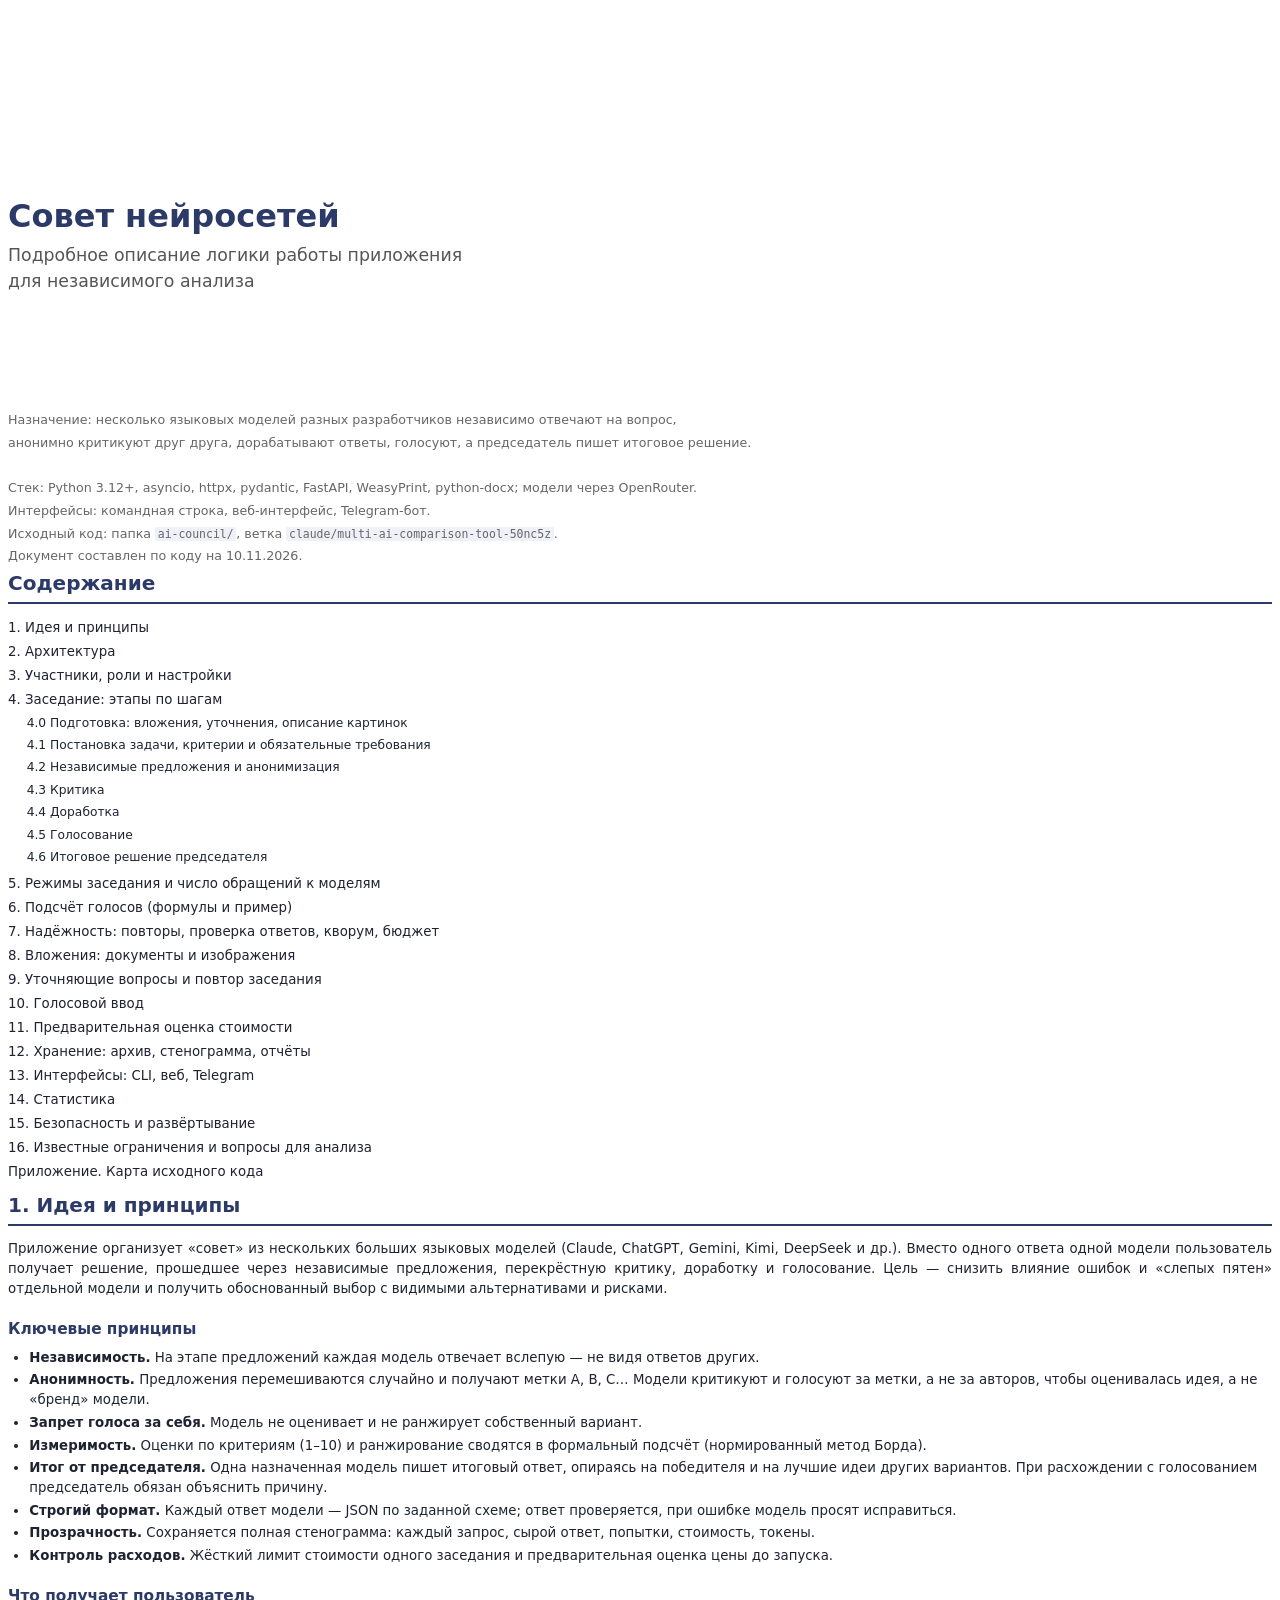
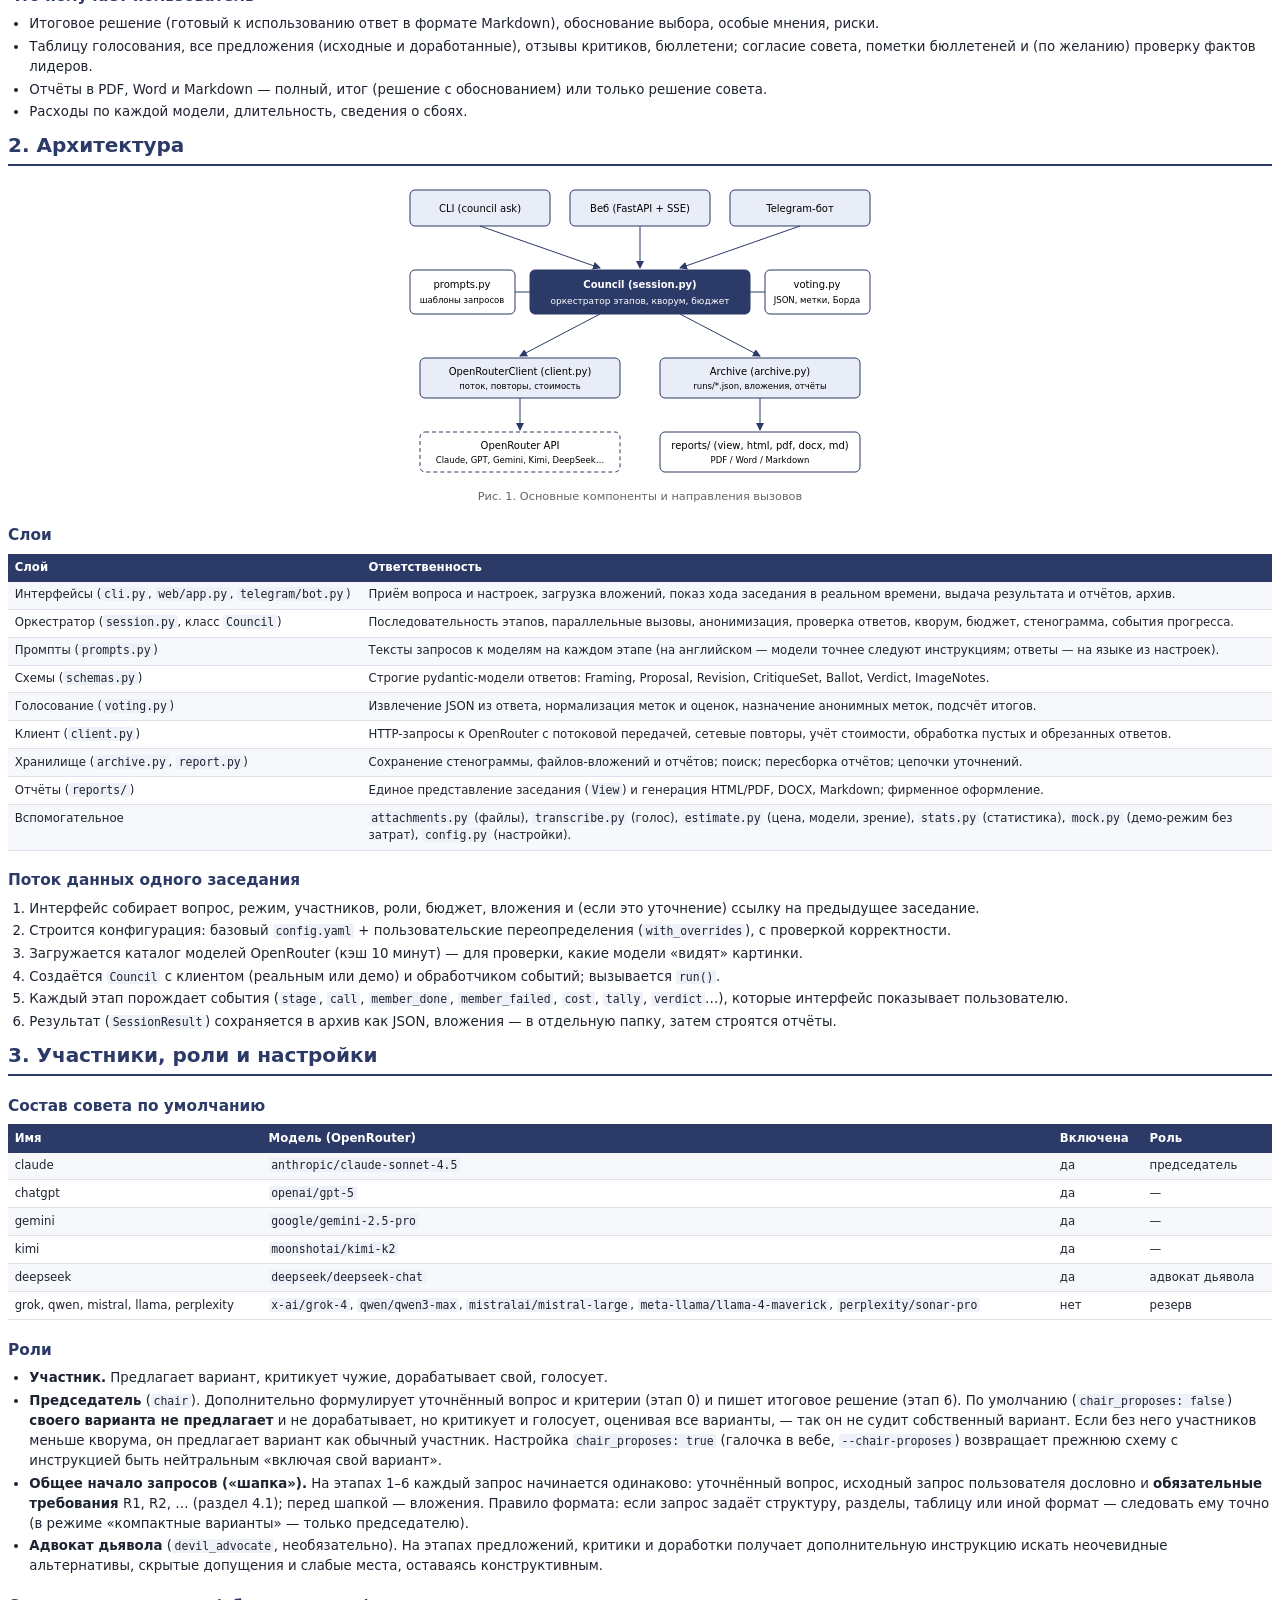
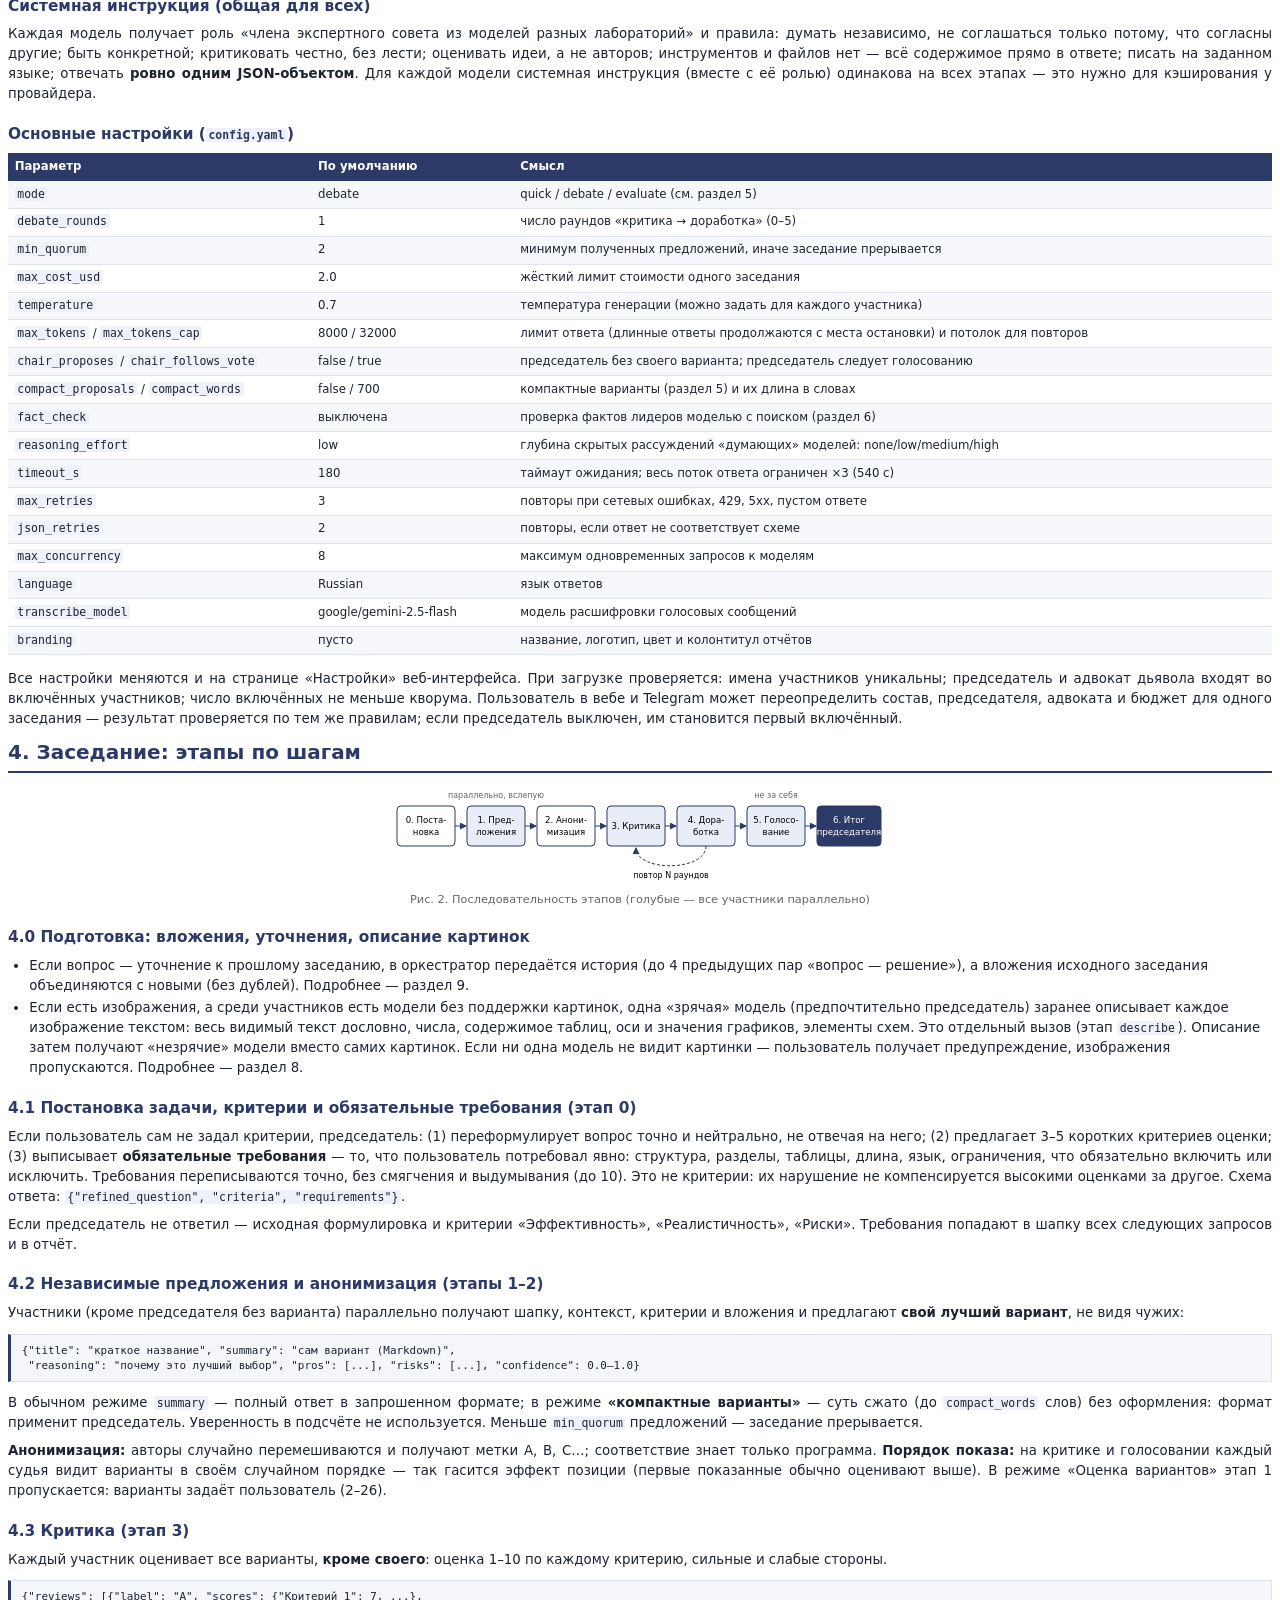
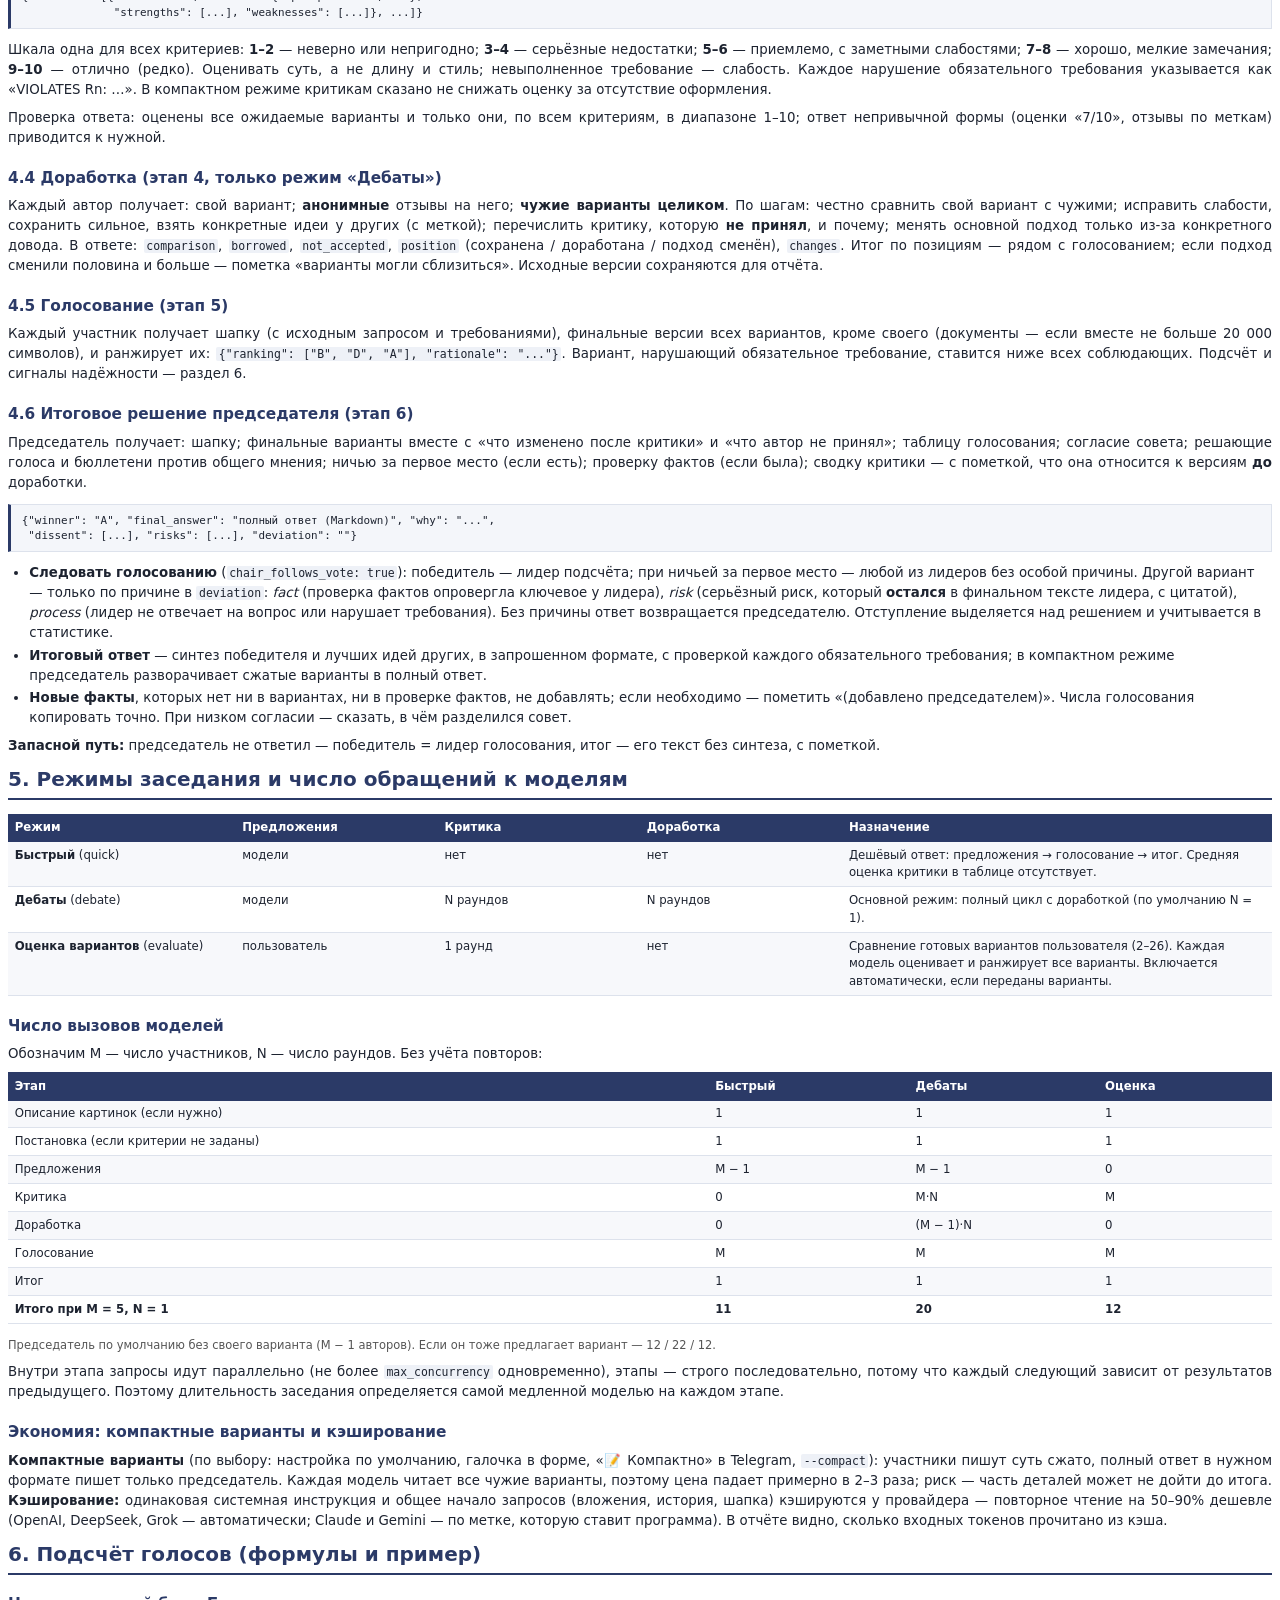
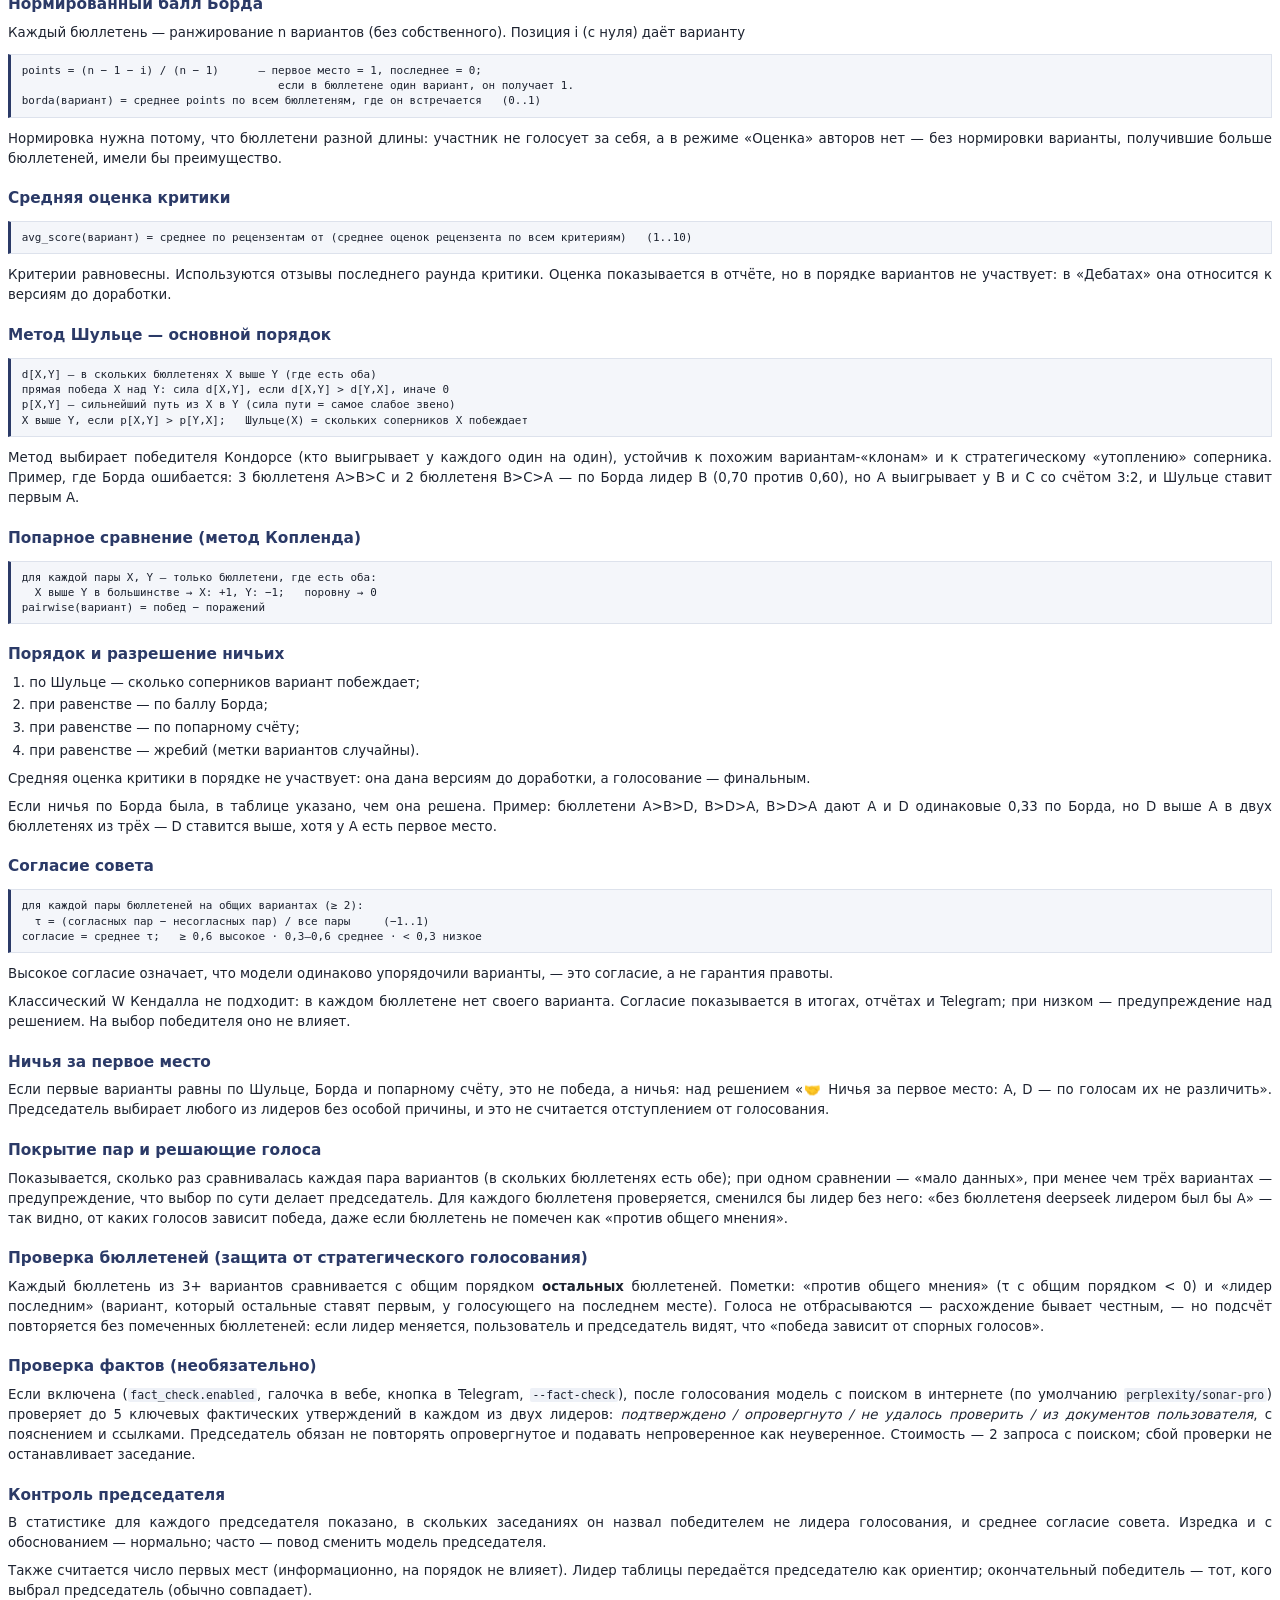
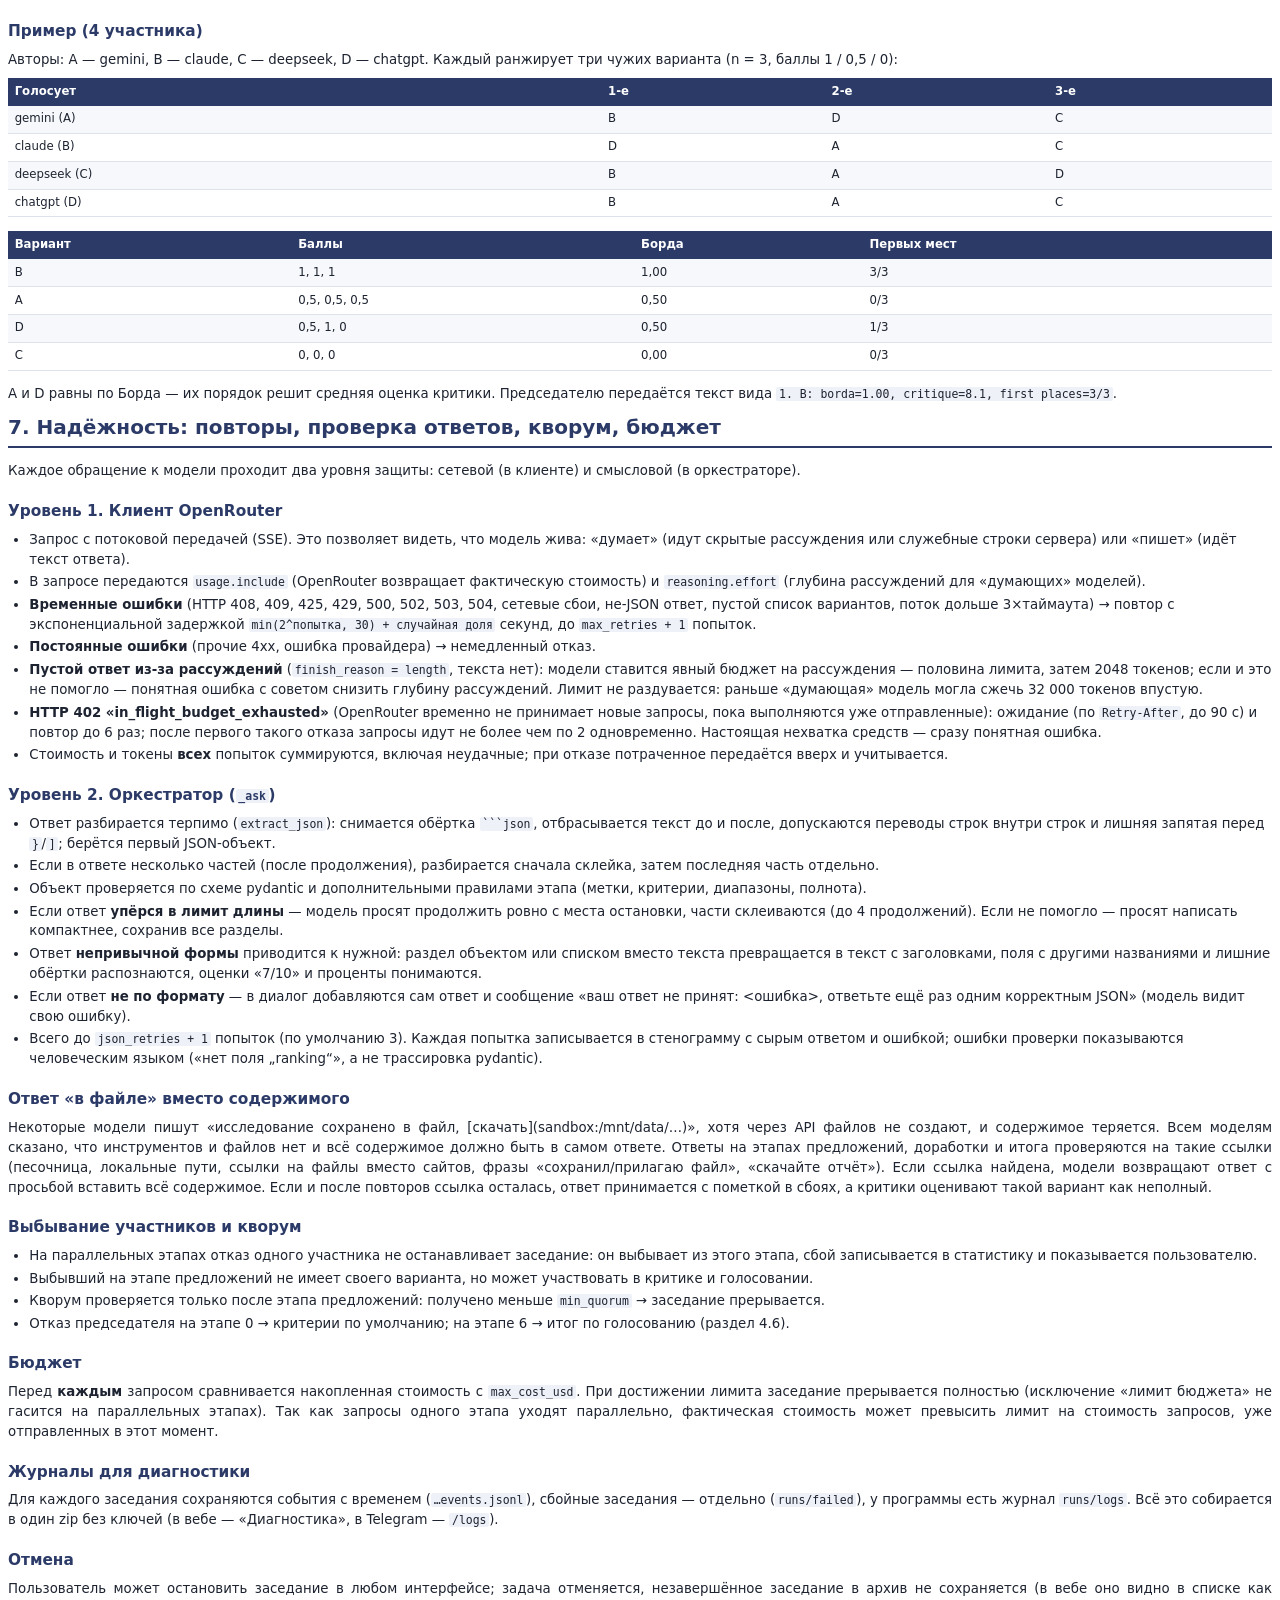
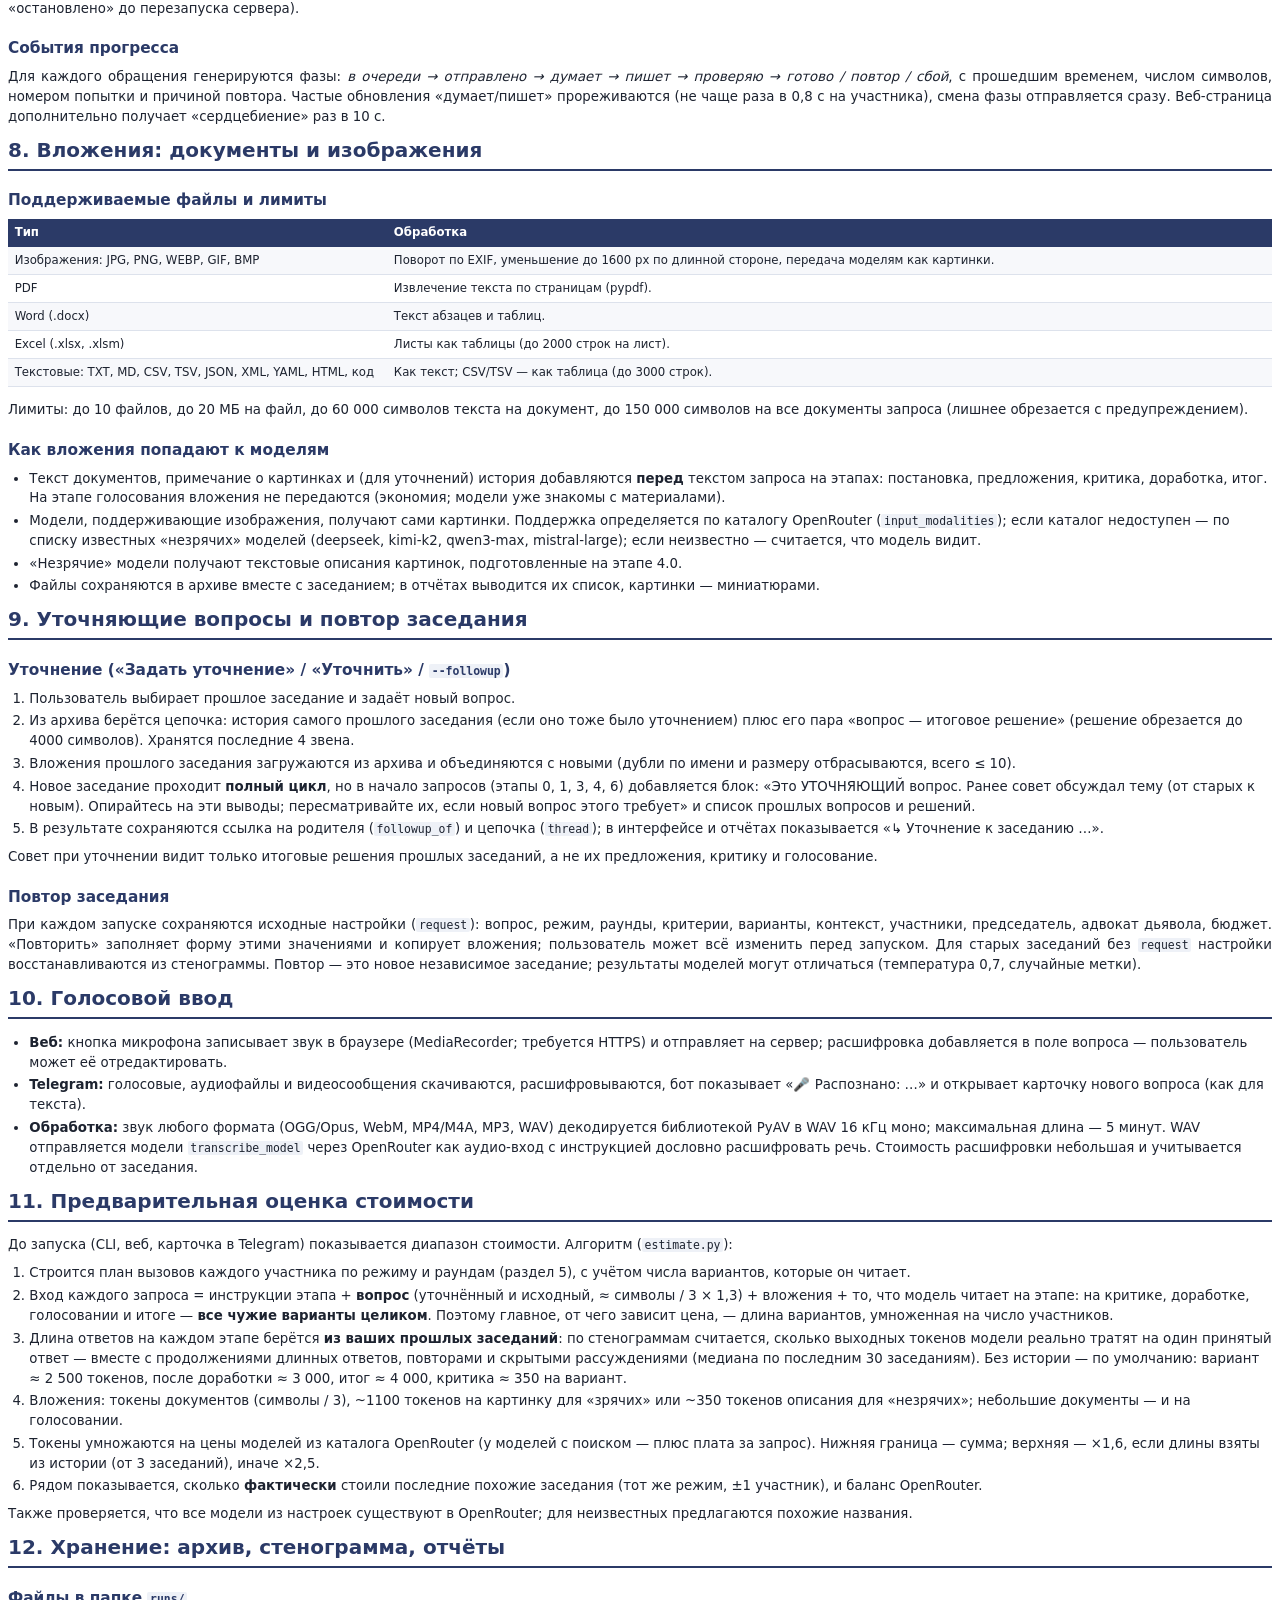
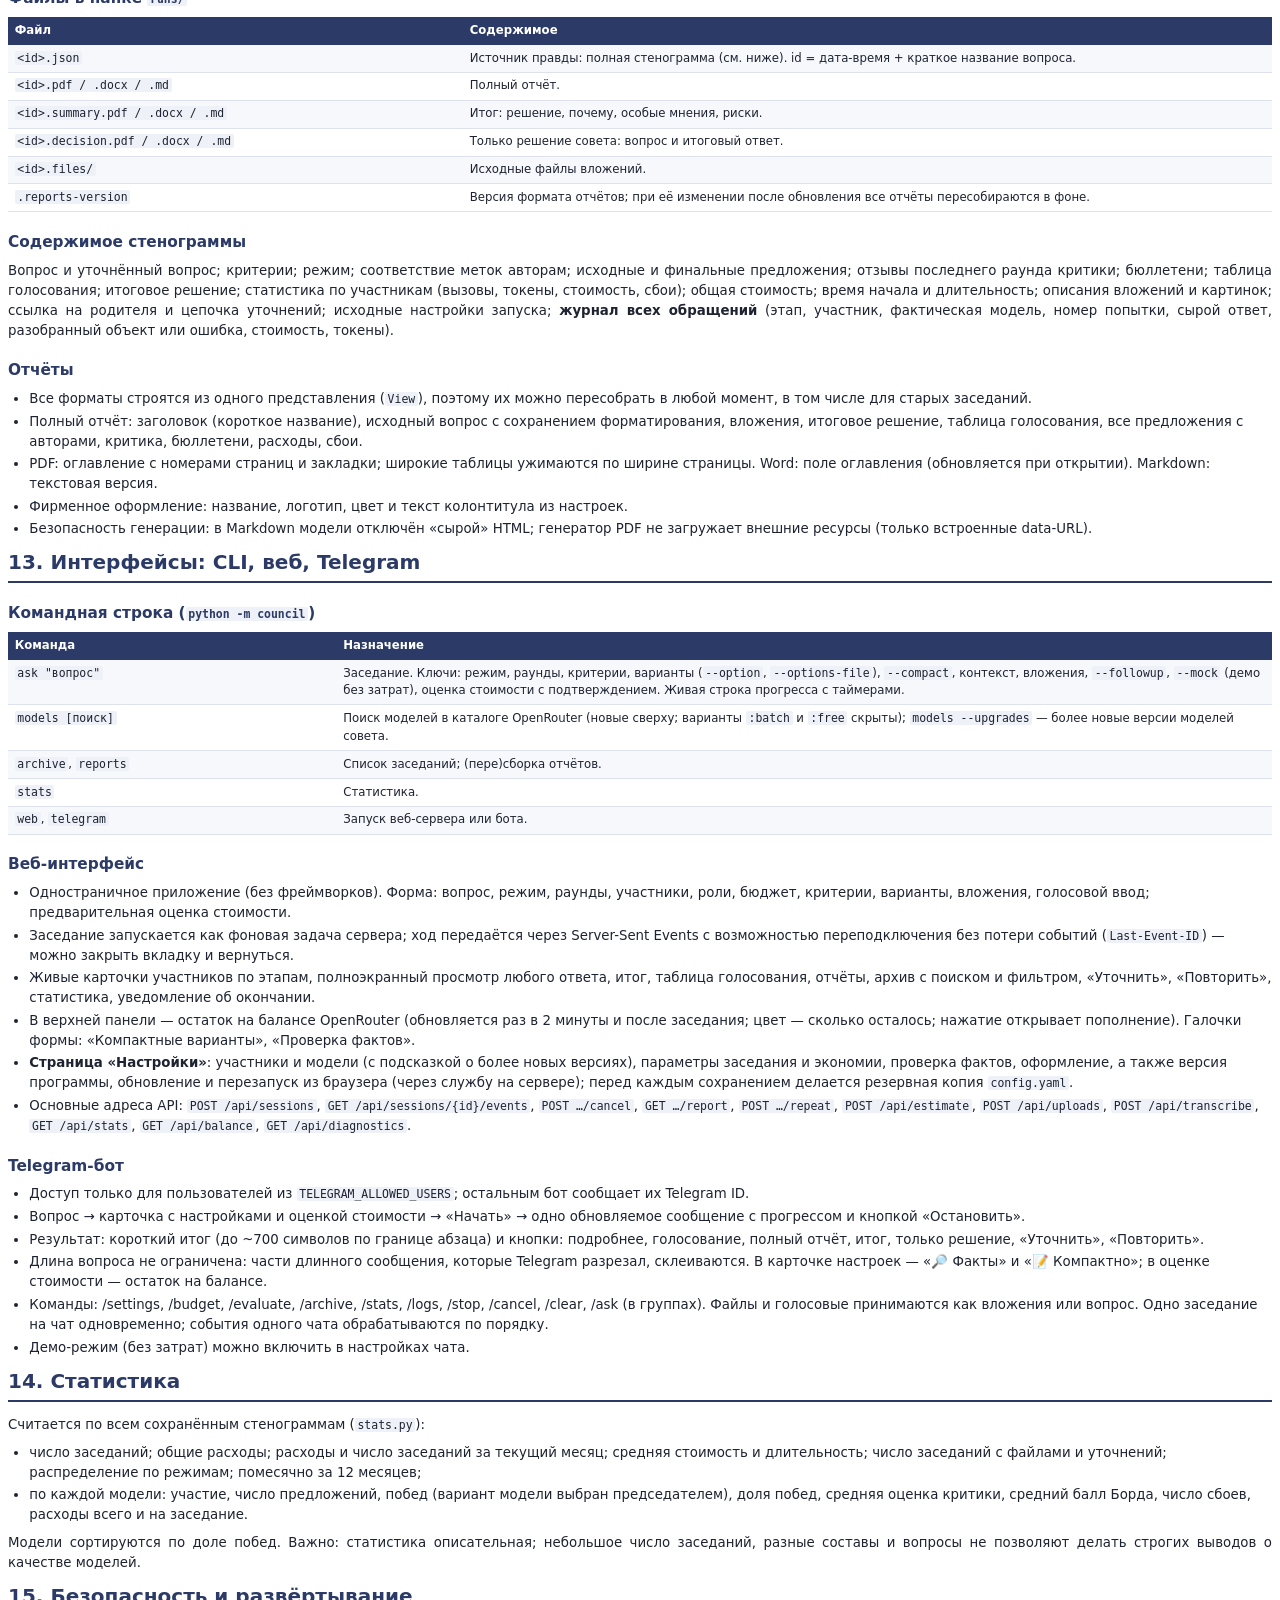
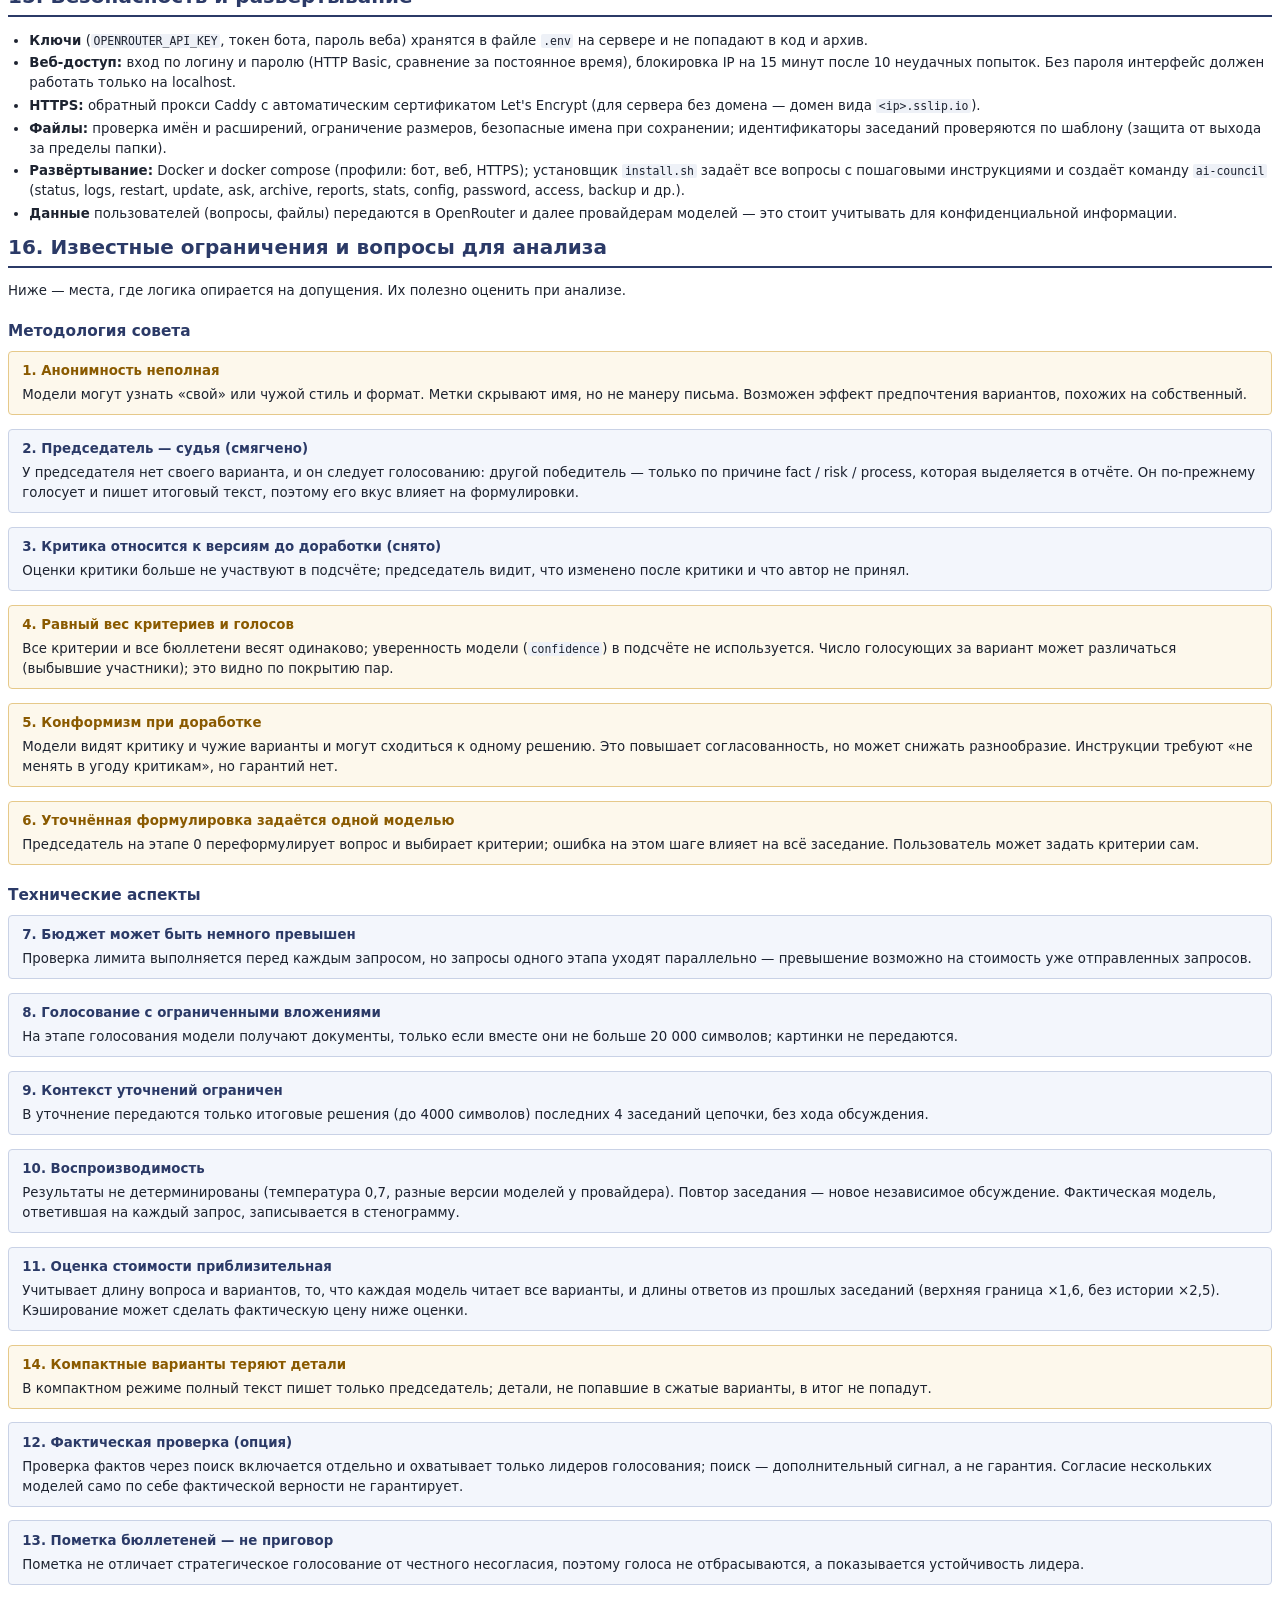
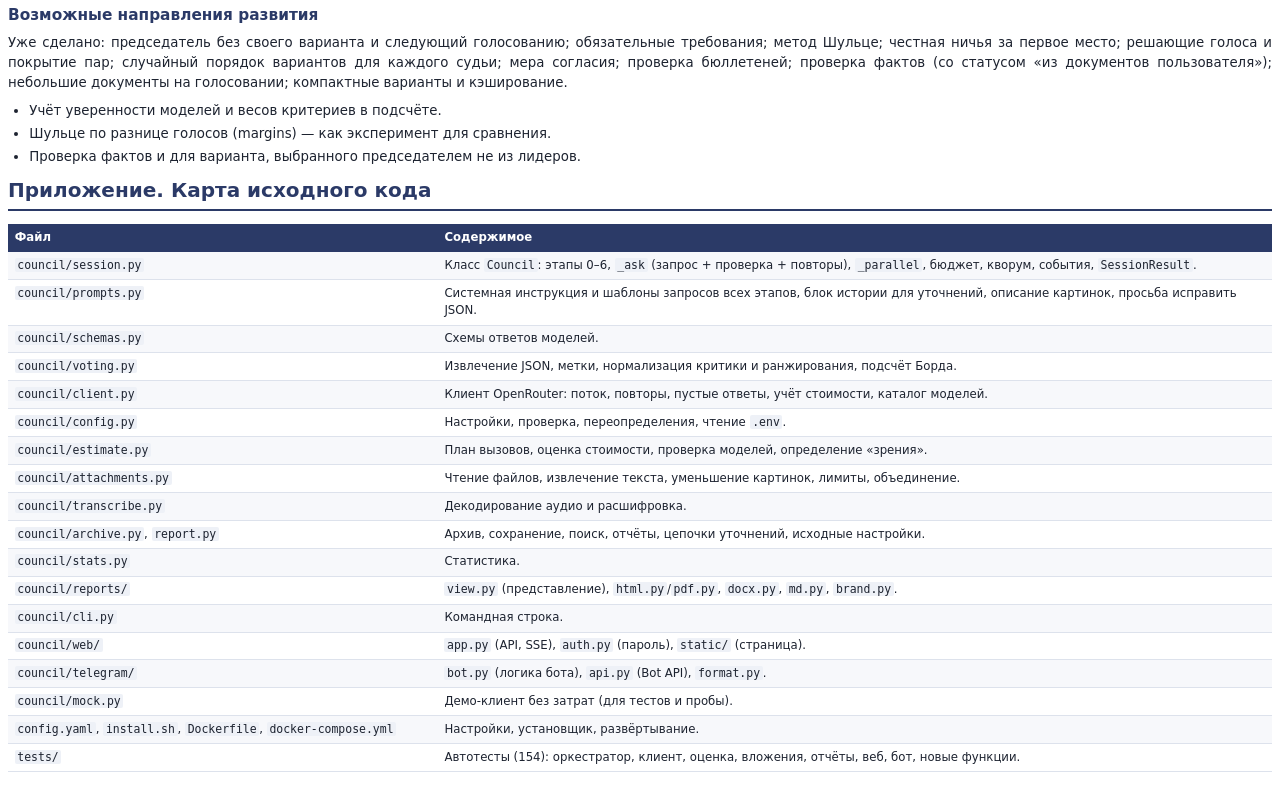
<file: ai-council/docs/logic.html>
<!doctype html>
<html lang="ru">
<head>
<meta charset="utf-8">
<title>Совет нейросетей — логика работы</title>
<style>
@page {
  size: A4; margin: 20mm 18mm 20mm 18mm;
  @bottom-right { content: counter(page) " / " counter(pages); font: 8.5pt "DejaVu Sans"; color: #888; }
  @bottom-left { content: "Совет нейросетей — описание логики работы"; font: 8.5pt "DejaVu Sans"; color: #888; }
}
@page :first { @bottom-left { content: none; } @bottom-right { content: none; } }
body { font-family: "DejaVu Sans", sans-serif; font-size: 10pt; line-height: 1.5; color: #1d2330; }
h1 { font-size: 24pt; color: #2b3a67; margin: 0 0 6pt; line-height: 1.2; }
h2 { font-size: 15pt; color: #2b3a67; border-bottom: 2px solid #2b3a67; padding-bottom: 3pt;
     margin: 0 0 10pt; page-break-before: always; bookmark-level: 1; }
h3 { font-size: 11.5pt; color: #2b3a67; margin: 14pt 0 5pt; bookmark-level: 2; page-break-after: avoid; }
h4 { font-size: 10pt; margin: 10pt 0 3pt; page-break-after: avoid; }
p { margin: 0 0 6pt; text-align: justify; }
ul, ol { margin: 0 0 6pt; padding-left: 16pt; }
li { margin-bottom: 2pt; }
code { font-family: "DejaVu Sans Mono", monospace; font-size: 8.6pt; background: #eef1f7; padding: 0 2pt; border-radius: 2px; }
pre { font-family: "DejaVu Sans Mono", monospace; font-size: 8.2pt; background: #f4f6fa; border: 1px solid #dde2ec;
      border-left: 3px solid #2b3a67; padding: 6pt 8pt; white-space: pre-wrap; page-break-inside: avoid; line-height: 1.4; }
table { width: 100%; border-collapse: collapse; margin: 4pt 0 10pt; font-size: 8.8pt; page-break-inside: auto; }
th { background: #2b3a67; color: #fff; text-align: left; padding: 4pt 5pt; font-weight: bold; }
td { border-bottom: 1px solid #dde2ec; padding: 3.5pt 5pt; vertical-align: top; }
tr { page-break-inside: avoid; }
tr:nth-child(even) td { background: #f7f8fb; }
.box { border: 1px solid #c9d2e6; background: #f3f6fc; border-radius: 4px; padding: 7pt 10pt; margin: 6pt 0 10pt; page-break-inside: avoid; }
.warn { border-color: #e6c98a; background: #fdf8ec; }
.box b.t { display: block; margin-bottom: 3pt; color: #2b3a67; }
.warn b.t { color: #8a5a00; }
.cover { text-align: left; padding-top: 50mm; }
.cover .sub { font-size: 13pt; color: #555; margin-bottom: 30mm; }
.cover .meta { font-size: 9.5pt; color: #666; line-height: 1.8; }
.toc { page-break-before: always; }
.toc h2 { page-break-before: avoid; }
.toc ol { list-style: none; padding: 0; }
.toc li { margin: 3pt 0; }
.toc li li { margin-left: 14pt; font-size: 9.2pt; }
.toc a { color: #1d2330; text-decoration: none; }
.toc a::after { content: leader(".") " " target-counter(attr(href), page); }
.num { color: #2b3a67; font-weight: bold; }
.small { font-size: 8.6pt; color: #555; }
svg text { font-family: "DejaVu Sans", sans-serif; }
.fig { text-align: center; margin: 6pt 0 10pt; page-break-inside: avoid; }
.fig .cap { font-size: 8.5pt; color: #666; margin-top: 2pt; }
</style>
</head>
<body>

<div class="cover">
  <h1>Совет нейросетей</h1>
  <div class="sub">Подробное описание логики работы приложения<br>для независимого анализа</div>
  <div class="meta">
    Назначение: несколько языковых моделей разных разработчиков независимо отвечают на вопрос,<br>
    анонимно критикуют друг друга, дорабатывают ответы, голосуют, а председатель пишет итоговое решение.<br><br>
    Стек: Python 3.12+, asyncio, httpx, pydantic, FastAPI, WeasyPrint, python-docx; модели через OpenRouter.<br>
    Интерфейсы: командная строка, веб-интерфейс, Telegram-бот.<br>
    Исходный код: папка <code>ai-council/</code>, ветка <code>claude/multi-ai-comparison-tool-50nc5z</code>.<br>
    Документ составлен по коду на 10.11.2026.
  </div>
</div>

<div class="toc">
  <h2>Содержание</h2>
  <ol>
    <li><a href="#s1">1. Идея и принципы</a></li>
    <li><a href="#s2">2. Архитектура</a></li>
    <li><a href="#s3">3. Участники, роли и настройки</a></li>
    <li><a href="#s4">4. Заседание: этапы по шагам</a>
      <ol>
        <li><a href="#s4-0">4.0 Подготовка: вложения, уточнения, описание картинок</a></li>
        <li><a href="#s4-1">4.1 Постановка задачи, критерии и обязательные требования</a></li>
        <li><a href="#s4-2">4.2 Независимые предложения и анонимизация</a></li>
        <li><a href="#s4-3">4.3 Критика</a></li>
        <li><a href="#s4-4">4.4 Доработка</a></li>
        <li><a href="#s4-5">4.5 Голосование</a></li>
        <li><a href="#s4-6">4.6 Итоговое решение председателя</a></li>
      </ol></li>
    <li><a href="#s5">5. Режимы заседания и число обращений к моделям</a></li>
    <li><a href="#s6">6. Подсчёт голосов (формулы и пример)</a></li>
    <li><a href="#s7">7. Надёжность: повторы, проверка ответов, кворум, бюджет</a></li>
    <li><a href="#s8">8. Вложения: документы и изображения</a></li>
    <li><a href="#s9">9. Уточняющие вопросы и повтор заседания</a></li>
    <li><a href="#s10">10. Голосовой ввод</a></li>
    <li><a href="#s11">11. Предварительная оценка стоимости</a></li>
    <li><a href="#s12">12. Хранение: архив, стенограмма, отчёты</a></li>
    <li><a href="#s13">13. Интерфейсы: CLI, веб, Telegram</a></li>
    <li><a href="#s14">14. Статистика</a></li>
    <li><a href="#s15">15. Безопасность и развёртывание</a></li>
    <li><a href="#s16">16. Известные ограничения и вопросы для анализа</a></li>
    <li><a href="#s17">Приложение. Карта исходного кода</a></li>
  </ol>
</div>

<!-- ============================================================ -->
<h2 id="s1">1. Идея и принципы</h2>

<p>Приложение организует «совет» из нескольких больших языковых моделей (Claude, ChatGPT, Gemini, Kimi, DeepSeek и др.).
Вместо одного ответа одной модели пользователь получает решение, прошедшее через независимые предложения,
перекрёстную критику, доработку и голосование. Цель — снизить влияние ошибок и «слепых пятен» отдельной модели
и получить обоснованный выбор с видимыми альтернативами и рисками.</p>

<h3>Ключевые принципы</h3>
<ul>
  <li><b>Независимость.</b> На этапе предложений каждая модель отвечает вслепую — не видя ответов других.</li>
  <li><b>Анонимность.</b> Предложения перемешиваются случайно и получают метки A, B, C… Модели критикуют и голосуют
      за метки, а не за авторов, чтобы оценивалась идея, а не «бренд» модели.</li>
  <li><b>Запрет голоса за себя.</b> Модель не оценивает и не ранжирует собственный вариант.</li>
  <li><b>Измеримость.</b> Оценки по критериям (1–10) и ранжирование сводятся в формальный подсчёт (нормированный метод Борда).</li>
  <li><b>Итог от председателя.</b> Одна назначенная модель пишет итоговый ответ, опираясь на победителя и
      на лучшие идеи других вариантов. При расхождении с голосованием председатель обязан объяснить причину.</li>
  <li><b>Строгий формат.</b> Каждый ответ модели — JSON по заданной схеме; ответ проверяется,
      при ошибке модель просят исправиться.</li>
  <li><b>Прозрачность.</b> Сохраняется полная стенограмма: каждый запрос, сырой ответ, попытки, стоимость, токены.</li>
  <li><b>Контроль расходов.</b> Жёсткий лимит стоимости одного заседания и предварительная оценка цены до запуска.</li>
</ul>

<h3>Что получает пользователь</h3>
<ul>
  <li>Итоговое решение (готовый к использованию ответ в формате Markdown), обоснование выбора, особые мнения, риски.</li>
  <li>Таблицу голосования, все предложения (исходные и доработанные), отзывы критиков, бюллетени; согласие совета,
      пометки бюллетеней и (по желанию) проверку фактов лидеров.</li>
  <li>Отчёты в PDF, Word и Markdown — полный, итог (решение с обоснованием) или только решение совета.</li>
  <li>Расходы по каждой модели, длительность, сведения о сбоях.</li>
</ul>

<!-- ============================================================ -->
<h2 id="s2">2. Архитектура</h2>

<div class="fig">
<svg width="480" height="300" viewBox="0 0 480 300" xmlns="http://www.w3.org/2000/svg">
  <defs><marker id="a" markerWidth="8" markerHeight="8" refX="7" refY="4" orient="auto"><path d="M0,0 L8,4 L0,8 z" fill="#2b3a67"/></marker></defs>
  <g font-size="10" text-anchor="middle">
    <rect x="10" y="10" width="140" height="36" rx="5" fill="#e8edf7" stroke="#2b3a67"/><text x="80" y="32">CLI (council ask)</text>
    <rect x="170" y="10" width="140" height="36" rx="5" fill="#e8edf7" stroke="#2b3a67"/><text x="240" y="32">Веб (FastAPI + SSE)</text>
    <rect x="330" y="10" width="140" height="36" rx="5" fill="#e8edf7" stroke="#2b3a67"/><text x="400" y="32">Telegram-бот</text>
    <line x1="80" y1="46" x2="200" y2="88" stroke="#2b3a67" marker-end="url(#a)"/>
    <line x1="240" y1="46" x2="240" y2="88" stroke="#2b3a67" marker-end="url(#a)"/>
    <line x1="400" y1="46" x2="280" y2="88" stroke="#2b3a67" marker-end="url(#a)"/>
    <rect x="130" y="90" width="220" height="44" rx="5" fill="#2b3a67" stroke="#2b3a67"/>
    <text x="240" y="108" fill="#fff" font-weight="bold">Council (session.py)</text>
    <text x="240" y="124" fill="#fff" font-size="9">оркестратор этапов, кворум, бюджет</text>
    <rect x="10" y="90" width="105" height="44" rx="5" fill="#fff" stroke="#2b3a67"/><text x="62" y="108">prompts.py</text><text x="62" y="123" font-size="8.5">шаблоны запросов</text>
    <rect x="365" y="90" width="105" height="44" rx="5" fill="#fff" stroke="#2b3a67"/><text x="417" y="108">voting.py</text><text x="417" y="123" font-size="8.5">JSON, метки, Борда</text>
    <line x1="115" y1="112" x2="130" y2="112" stroke="#2b3a67"/>
    <line x1="350" y1="112" x2="365" y2="112" stroke="#2b3a67"/>
    <line x1="200" y1="134" x2="120" y2="176" stroke="#2b3a67" marker-end="url(#a)"/>
    <line x1="280" y1="134" x2="360" y2="176" stroke="#2b3a67" marker-end="url(#a)"/>
    <rect x="20" y="178" width="200" height="40" rx="5" fill="#e8edf7" stroke="#2b3a67"/>
    <text x="120" y="195">OpenRouterClient (client.py)</text><text x="120" y="209" font-size="8.5">поток, повторы, стоимость</text>
    <rect x="260" y="178" width="200" height="40" rx="5" fill="#e8edf7" stroke="#2b3a67"/>
    <text x="360" y="195">Archive (archive.py)</text><text x="360" y="209" font-size="8.5">runs/*.json, вложения, отчёты</text>
    <line x1="120" y1="218" x2="120" y2="250" stroke="#2b3a67" marker-end="url(#a)"/>
    <line x1="360" y1="218" x2="360" y2="250" stroke="#2b3a67" marker-end="url(#a)"/>
    <rect x="20" y="252" width="200" height="40" rx="5" fill="#fff" stroke="#2b3a67" stroke-dasharray="4 3"/>
    <text x="120" y="269">OpenRouter API</text><text x="120" y="283" font-size="8.5">Claude, GPT, Gemini, Kimi, DeepSeek…</text>
    <rect x="260" y="252" width="200" height="40" rx="5" fill="#fff" stroke="#2b3a67"/>
    <text x="360" y="269">reports/ (view, html, pdf, docx, md)</text><text x="360" y="283" font-size="8.5">PDF / Word / Markdown</text>
  </g>
</svg>
<div class="cap">Рис. 1. Основные компоненты и направления вызовов</div>
</div>

<h3>Слои</h3>
<table>
<tr><th style="width:28%">Слой</th><th>Ответственность</th></tr>
<tr><td>Интерфейсы (<code>cli.py</code>, <code>web/app.py</code>, <code>telegram/bot.py</code>)</td>
    <td>Приём вопроса и настроек, загрузка вложений, показ хода заседания в реальном времени, выдача результата и отчётов, архив.</td></tr>
<tr><td>Оркестратор (<code>session.py</code>, класс <code>Council</code>)</td>
    <td>Последовательность этапов, параллельные вызовы, анонимизация, проверка ответов, кворум, бюджет, стенограмма, события прогресса.</td></tr>
<tr><td>Промпты (<code>prompts.py</code>)</td>
    <td>Тексты запросов к моделям на каждом этапе (на английском — модели точнее следуют инструкциям; ответы — на языке из настроек).</td></tr>
<tr><td>Схемы (<code>schemas.py</code>)</td>
    <td>Строгие pydantic-модели ответов: Framing, Proposal, Revision, CritiqueSet, Ballot, Verdict, ImageNotes.</td></tr>
<tr><td>Голосование (<code>voting.py</code>)</td>
    <td>Извлечение JSON из ответа, нормализация меток и оценок, назначение анонимных меток, подсчёт итогов.</td></tr>
<tr><td>Клиент (<code>client.py</code>)</td>
    <td>HTTP-запросы к OpenRouter с потоковой передачей, сетевые повторы, учёт стоимости, обработка пустых и обрезанных ответов.</td></tr>
<tr><td>Хранилище (<code>archive.py</code>, <code>report.py</code>)</td>
    <td>Сохранение стенограммы, файлов-вложений и отчётов; поиск; пересборка отчётов; цепочки уточнений.</td></tr>
<tr><td>Отчёты (<code>reports/</code>)</td>
    <td>Единое представление заседания (<code>View</code>) и генерация HTML/PDF, DOCX, Markdown; фирменное оформление.</td></tr>
<tr><td>Вспомогательное</td>
    <td><code>attachments.py</code> (файлы), <code>transcribe.py</code> (голос), <code>estimate.py</code> (цена, модели, зрение),
        <code>stats.py</code> (статистика), <code>mock.py</code> (демо-режим без затрат), <code>config.py</code> (настройки).</td></tr>
</table>

<h3>Поток данных одного заседания</h3>
<ol>
  <li>Интерфейс собирает вопрос, режим, участников, роли, бюджет, вложения и (если это уточнение) ссылку на предыдущее заседание.</li>
  <li>Строится конфигурация: базовый <code>config.yaml</code> + пользовательские переопределения (<code>with_overrides</code>), с проверкой корректности.</li>
  <li>Загружается каталог моделей OpenRouter (кэш 10 минут) — для проверки, какие модели «видят» картинки.</li>
  <li>Создаётся <code>Council</code> с клиентом (реальным или демо) и обработчиком событий; вызывается <code>run()</code>.</li>
  <li>Каждый этап порождает события (<code>stage</code>, <code>call</code>, <code>member_done</code>, <code>member_failed</code>, <code>cost</code>, <code>tally</code>, <code>verdict</code>…), которые интерфейс показывает пользователю.</li>
  <li>Результат (<code>SessionResult</code>) сохраняется в архив как JSON, вложения — в отдельную папку, затем строятся отчёты.</li>
</ol>

<!-- ============================================================ -->
<h2 id="s3">3. Участники, роли и настройки</h2>

<h3>Состав совета по умолчанию</h3>
<table>
<tr><th>Имя</th><th>Модель (OpenRouter)</th><th>Включена</th><th>Роль</th></tr>
<tr><td>claude</td><td><code>anthropic/claude-sonnet-4.5</code></td><td>да</td><td>председатель</td></tr>
<tr><td>chatgpt</td><td><code>openai/gpt-5</code></td><td>да</td><td>—</td></tr>
<tr><td>gemini</td><td><code>google/gemini-2.5-pro</code></td><td>да</td><td>—</td></tr>
<tr><td>kimi</td><td><code>moonshotai/kimi-k2</code></td><td>да</td><td>—</td></tr>
<tr><td>deepseek</td><td><code>deepseek/deepseek-chat</code></td><td>да</td><td>адвокат дьявола</td></tr>
<tr><td>grok, qwen, mistral, llama, perplexity</td><td><code>x-ai/grok-4</code>, <code>qwen/qwen3-max</code>, <code>mistralai/mistral-large</code>, <code>meta-llama/llama-4-maverick</code>, <code>perplexity/sonar-pro</code></td><td>нет</td><td>резерв</td></tr>
</table>

<h3>Роли</h3>
<ul>
  <li><b>Участник.</b> Предлагает вариант, критикует чужие, дорабатывает свой, голосует.</li>
  <li><b>Председатель</b> (<code>chair</code>). Дополнительно формулирует уточнённый вопрос и критерии (этап 0) и пишет итоговое решение (этап 6).
      По умолчанию (<code>chair_proposes: false</code>) <b>своего варианта не предлагает</b> и не дорабатывает, но критикует
      и голосует, оценивая все варианты, — так он не судит собственный вариант. Если без него участников меньше кворума,
      он предлагает вариант как обычный участник. Настройка <code>chair_proposes: true</code> (галочка в вебе,
      <code>--chair-proposes</code>) возвращает прежнюю схему с инструкцией быть нейтральным «включая свой вариант».</li>
  <li><b>Общее начало запросов («шапка»).</b> На этапах 1–6 каждый запрос начинается одинаково: уточнённый вопрос,
      исходный запрос пользователя дословно и <b>обязательные требования</b> R1, R2, … (раздел 4.1); перед шапкой — вложения.
      Правило формата: если запрос задаёт структуру, разделы, таблицу или иной формат — следовать ему точно (в режиме
      «компактные варианты» — только председателю).</li>
  <li><b>Адвокат дьявола</b> (<code>devil_advocate</code>, необязательно). На этапах предложений, критики и доработки получает
      дополнительную инструкцию искать неочевидные альтернативы, скрытые допущения и слабые места, оставаясь конструктивным.</li>
</ul>

<h3>Системная инструкция (общая для всех)</h3>
<p>Каждая модель получает роль «члена экспертного совета из моделей разных лабораторий» и правила: думать независимо,
не соглашаться только потому, что согласны другие; быть конкретной; критиковать честно, без лести; оценивать идеи, а не авторов;
инструментов и файлов нет — всё содержимое прямо в ответе; писать на заданном языке; отвечать <b>ровно одним JSON-объектом</b>.
Для каждой модели системная инструкция (вместе с её ролью) одинакова на всех этапах — это нужно для кэширования у провайдера.</p>

<h3>Основные настройки (<code>config.yaml</code>)</h3>
<table>
<tr><th style="width:24%">Параметр</th><th style="width:16%">По умолчанию</th><th>Смысл</th></tr>
<tr><td><code>mode</code></td><td>debate</td><td>quick / debate / evaluate (см. раздел 5)</td></tr>
<tr><td><code>debate_rounds</code></td><td>1</td><td>число раундов «критика → доработка» (0–5)</td></tr>
<tr><td><code>min_quorum</code></td><td>2</td><td>минимум полученных предложений, иначе заседание прерывается</td></tr>
<tr><td><code>max_cost_usd</code></td><td>2.0</td><td>жёсткий лимит стоимости одного заседания</td></tr>
<tr><td><code>temperature</code></td><td>0.7</td><td>температура генерации (можно задать для каждого участника)</td></tr>
<tr><td><code>max_tokens</code> / <code>max_tokens_cap</code></td><td>8000 / 32000</td><td>лимит ответа (длинные ответы продолжаются с места остановки) и потолок для повторов</td></tr>
<tr><td><code>chair_proposes</code> / <code>chair_follows_vote</code></td><td>false / true</td><td>председатель без своего варианта; председатель следует голосованию</td></tr>
<tr><td><code>compact_proposals</code> / <code>compact_words</code></td><td>false / 700</td><td>компактные варианты (раздел 5) и их длина в словах</td></tr>
<tr><td><code>fact_check</code></td><td>выключена</td><td>проверка фактов лидеров моделью с поиском (раздел 6)</td></tr>
<tr><td><code>reasoning_effort</code></td><td>low</td><td>глубина скрытых рассуждений «думающих» моделей: none/low/medium/high</td></tr>
<tr><td><code>timeout_s</code></td><td>180</td><td>таймаут ожидания; весь поток ответа ограничен ×3 (540 с)</td></tr>
<tr><td><code>max_retries</code></td><td>3</td><td>повторы при сетевых ошибках, 429, 5xx, пустом ответе</td></tr>
<tr><td><code>json_retries</code></td><td>2</td><td>повторы, если ответ не соответствует схеме</td></tr>
<tr><td><code>max_concurrency</code></td><td>8</td><td>максимум одновременных запросов к моделям</td></tr>
<tr><td><code>language</code></td><td>Russian</td><td>язык ответов</td></tr>
<tr><td><code>transcribe_model</code></td><td>google/gemini-2.5-flash</td><td>модель расшифровки голосовых сообщений</td></tr>
<tr><td><code>branding</code></td><td>пусто</td><td>название, логотип, цвет и колонтитул отчётов</td></tr>
</table>
<p>Все настройки меняются и на странице «Настройки» веб-интерфейса. При загрузке проверяется: имена участников уникальны; председатель и адвокат дьявола входят во включённых участников;
число включённых не меньше кворума. Пользователь в вебе и Telegram может переопределить состав, председателя, адвоката и бюджет
для одного заседания — результат проверяется по тем же правилам; если председатель выключен, им становится первый включённый.</p>

<!-- ============================================================ -->
<h2 id="s4">4. Заседание: этапы по шагам</h2>

<div class="fig">
<svg width="490" height="96" viewBox="0 0 490 96" xmlns="http://www.w3.org/2000/svg">
  <defs><marker id="b" markerWidth="7" markerHeight="7" refX="6" refY="3.5" orient="auto"><path d="M0,0 L7,3.5 L0,7 z" fill="#2b3a67"/></marker></defs>
  <g font-size="8.6" text-anchor="middle">
    <rect x="2" y="20" width="58" height="40" rx="4" fill="#fff" stroke="#2b3a67"/><text x="31" y="37">0. Поста-</text><text x="31" y="49">новка</text>
    <rect x="72" y="20" width="58" height="40" rx="4" fill="#e8edf7" stroke="#2b3a67"/><text x="101" y="37">1. Пред-</text><text x="101" y="49">ложения</text>
    <rect x="142" y="20" width="58" height="40" rx="4" fill="#fff" stroke="#2b3a67"/><text x="171" y="37">2. Анони-</text><text x="171" y="49">мизация</text>
    <rect x="212" y="20" width="58" height="40" rx="4" fill="#e8edf7" stroke="#2b3a67"/><text x="241" y="43">3. Критика</text>
    <rect x="282" y="20" width="58" height="40" rx="4" fill="#e8edf7" stroke="#2b3a67"/><text x="311" y="37">4. Дора-</text><text x="311" y="49">ботка</text>
    <rect x="352" y="20" width="58" height="40" rx="4" fill="#e8edf7" stroke="#2b3a67"/><text x="381" y="37">5. Голосо-</text><text x="381" y="49">вание</text>
    <rect x="422" y="20" width="64" height="40" rx="4" fill="#2b3a67" stroke="#2b3a67"/><text x="454" y="37" fill="#fff">6. Итог</text><text x="454" y="49" fill="#fff">председателя</text>
    <g stroke="#2b3a67" marker-end="url(#b)">
      <line x1="60" y1="40" x2="71" y2="40"/><line x1="130" y1="40" x2="141" y2="40"/><line x1="200" y1="40" x2="211" y2="40"/>
      <line x1="270" y1="40" x2="281" y2="40"/><line x1="340" y1="40" x2="351" y2="40"/><line x1="410" y1="40" x2="421" y2="40"/>
    </g>
    <path d="M311,60 C311,86 241,86 241,62" fill="none" stroke="#2b3a67" stroke-dasharray="3 2" marker-end="url(#b)"/>
    <text x="276" y="92" font-size="8">повтор N раундов</text>
    <text x="101" y="12" font-size="8" fill="#666">параллельно, вслепую</text>
    <text x="381" y="12" font-size="8" fill="#666">не за себя</text>
  </g>
</svg>
<div class="cap">Рис. 2. Последовательность этапов (голубые — все участники параллельно)</div>
</div>

<h3 id="s4-0">4.0 Подготовка: вложения, уточнения, описание картинок</h3>
<ul>
  <li>Если вопрос — уточнение к прошлому заседанию, в оркестратор передаётся история (до 4 предыдущих пар «вопрос — решение»),
      а вложения исходного заседания объединяются с новыми (без дублей). Подробнее — раздел 9.</li>
  <li>Если есть изображения, а среди участников есть модели без поддержки картинок, одна «зрячая» модель
      (предпочтительно председатель) заранее описывает каждое изображение текстом: весь видимый текст дословно, числа,
      содержимое таблиц, оси и значения графиков, элементы схем. Это отдельный вызов (этап <code>describe</code>).
      Описание затем получают «незрячие» модели вместо самих картинок. Если ни одна модель не видит картинки — пользователь
      получает предупреждение, изображения пропускаются. Подробнее — раздел 8.</li>
</ul>

<h3 id="s4-1">4.1 Постановка задачи, критерии и обязательные требования (этап 0)</h3>
<p>Если пользователь сам не задал критерии, председатель:
(1) переформулирует вопрос точно и нейтрально, не отвечая на него;
(2) предлагает 3–5 коротких критериев оценки;
(3) выписывает <b>обязательные требования</b> — то, что пользователь потребовал явно: структура, разделы, таблицы, длина,
язык, ограничения, что обязательно включить или исключить. Требования переписываются точно, без смягчения и выдумывания
(до 10). Это не критерии: их нарушение не компенсируется высокими оценками за другое.
Схема ответа: <code>{"refined_question", "criteria", "requirements"}</code>.</p>
<p>Если председатель не ответил — исходная формулировка и критерии «Эффективность», «Реалистичность», «Риски».
Требования попадают в шапку всех следующих запросов и в отчёт.</p>

<h3 id="s4-2">4.2 Независимые предложения и анонимизация (этапы 1–2)</h3>
<p>Участники (кроме председателя без варианта) параллельно получают шапку, контекст, критерии и вложения и предлагают
<b>свой лучший вариант</b>, не видя чужих:</p>
<pre>{"title": "краткое название", "summary": "сам вариант (Markdown)",
 "reasoning": "почему это лучший выбор", "pros": [...], "risks": [...], "confidence": 0.0–1.0}</pre>
<p>В обычном режиме <code>summary</code> — полный ответ в запрошенном формате; в режиме <b>«компактные варианты»</b> — суть
сжато (до <code>compact_words</code> слов) без оформления: формат применит председатель. Уверенность в подсчёте не используется.
Меньше <code>min_quorum</code> предложений — заседание прерывается.</p>
<p><b>Анонимизация:</b> авторы случайно перемешиваются и получают метки A, B, C…; соответствие знает только программа.
<b>Порядок показа:</b> на критике и голосовании каждый судья видит варианты в своём случайном порядке — так гасится эффект
позиции (первые показанные обычно оценивают выше).
В режиме «Оценка вариантов» этап 1 пропускается: варианты задаёт пользователь (2–26).</p>

<h3 id="s4-3">4.3 Критика (этап 3)</h3>
<p>Каждый участник оценивает все варианты, <b>кроме своего</b>: оценка 1–10 по каждому критерию, сильные и слабые стороны.</p>
<pre>{"reviews": [{"label": "A", "scores": {"Критерий 1": 7, ...},
              "strengths": [...], "weaknesses": [...]}, ...]}</pre>
<p>Шкала одна для всех критериев: <b>1–2</b> — неверно или непригодно; <b>3–4</b> — серьёзные недостатки;
<b>5–6</b> — приемлемо, с заметными слабостями; <b>7–8</b> — хорошо, мелкие замечания; <b>9–10</b> — отлично (редко).
Оценивать суть, а не длину и стиль; невыполненное требование — слабость. Каждое нарушение обязательного требования
указывается как «VIOLATES Rn: …». В компактном режиме критикам сказано не снижать оценку за отсутствие оформления.</p>
<p>Проверка ответа: оценены все ожидаемые варианты и только они, по всем критериям, в диапазоне 1–10; ответ непривычной
формы (оценки «7/10», отзывы по меткам) приводится к нужной.</p>

<h3 id="s4-4">4.4 Доработка (этап 4, только режим «Дебаты»)</h3>
<p>Каждый автор получает: свой вариант; <b>анонимные</b> отзывы на него; <b>чужие варианты целиком</b>. По шагам: честно
сравнить свой вариант с чужими; исправить слабости, сохранить сильное, взять конкретные идеи у других (с меткой);
перечислить критику, которую <b>не принял</b>, и почему; менять основной подход только из-за конкретного довода.
В ответе: <code>comparison</code>, <code>borrowed</code>, <code>not_accepted</code>, <code>position</code>
(сохранена / доработана / подход сменён), <code>changes</code>. Итог по позициям — рядом с голосованием; если подход
сменили половина и больше — пометка «варианты могли сблизиться». Исходные версии сохраняются для отчёта.</p>

<h3 id="s4-5">4.5 Голосование (этап 5)</h3>
<p>Каждый участник получает шапку (с исходным запросом и требованиями), финальные версии всех вариантов, кроме своего
(документы — если вместе не больше 20 000 символов), и ранжирует их: <code>{"ranking": ["B", "D", "A"], "rationale": "..."}</code>.
Вариант, нарушающий обязательное требование, ставится ниже всех соблюдающих. Подсчёт и сигналы надёжности — раздел 6.</p>

<h3 id="s4-6">4.6 Итоговое решение председателя (этап 6)</h3>
<p>Председатель получает: шапку; финальные варианты вместе с «что изменено после критики» и «что автор не принял»;
таблицу голосования; согласие совета; решающие голоса и бюллетени против общего мнения; ничью за первое место (если есть);
проверку фактов (если была); сводку критики — с пометкой, что она относится к версиям <b>до</b> доработки.</p>
<pre>{"winner": "A", "final_answer": "полный ответ (Markdown)", "why": "...",
 "dissent": [...], "risks": [...], "deviation": ""}</pre>
<ul>
  <li><b>Следовать голосованию</b> (<code>chair_follows_vote: true</code>): победитель — лидер подсчёта; при ничьей за первое
      место — любой из лидеров без особой причины. Другой вариант — только по причине в <code>deviation</code>:
      <i>fact</i> (проверка фактов опровергла ключевое у лидера), <i>risk</i> (серьёзный риск, который <b>остался</b>
      в финальном тексте лидера, с цитатой), <i>process</i> (лидер не отвечает на вопрос или нарушает требования).
      Без причины ответ возвращается председателю. Отступление выделяется над решением и учитывается в статистике.</li>
  <li><b>Итоговый ответ</b> — синтез победителя и лучших идей других, в запрошенном формате, с проверкой каждого
      обязательного требования; в компактном режиме председатель разворачивает сжатые варианты в полный ответ.</li>
  <li><b>Новые факты</b>, которых нет ни в вариантах, ни в проверке фактов, не добавлять; если необходимо — пометить
      «(добавлено председателем)». Числа голосования копировать точно. При низком согласии — сказать, в чём разделился совет.</li>
</ul>
<p><b>Запасной путь:</b> председатель не ответил — победитель = лидер голосования, итог — его текст без синтеза, с пометкой.</p>

<!-- ============================================================ -->
<h2 id="s5">5. Режимы заседания и число обращений к моделям</h2>

<table>
<tr><th style="width:18%">Режим</th><th style="width:16%">Предложения</th><th style="width:16%">Критика</th><th style="width:16%">Доработка</th><th>Назначение</th></tr>
<tr><td><b>Быстрый</b> (quick)</td><td>модели</td><td>нет</td><td>нет</td><td>Дешёвый ответ: предложения → голосование → итог. Средняя оценка критики в таблице отсутствует.</td></tr>
<tr><td><b>Дебаты</b> (debate)</td><td>модели</td><td>N раундов</td><td>N раундов</td><td>Основной режим: полный цикл с доработкой (по умолчанию N = 1).</td></tr>
<tr><td><b>Оценка вариантов</b> (evaluate)</td><td>пользователь</td><td>1 раунд</td><td>нет</td><td>Сравнение готовых вариантов пользователя (2–26). Каждая модель оценивает и ранжирует все варианты.
    Включается автоматически, если переданы варианты.</td></tr>
</table>

<h3>Число вызовов моделей</h3>
<p>Обозначим M — число участников, N — число раундов. Без учёта повторов:</p>
<table>
<tr><th>Этап</th><th>Быстрый</th><th>Дебаты</th><th>Оценка</th></tr>
<tr><td>Описание картинок (если нужно)</td><td>1</td><td>1</td><td>1</td></tr>
<tr><td>Постановка (если критерии не заданы)</td><td>1</td><td>1</td><td>1</td></tr>
<tr><td>Предложения</td><td>M − 1</td><td>M − 1</td><td>0</td></tr>
<tr><td>Критика</td><td>0</td><td>M·N</td><td>M</td></tr>
<tr><td>Доработка</td><td>0</td><td>(M − 1)·N</td><td>0</td></tr>
<tr><td>Голосование</td><td>M</td><td>M</td><td>M</td></tr>
<tr><td>Итог</td><td>1</td><td>1</td><td>1</td></tr>
<tr><td><b>Итого при M = 5, N = 1</b></td><td><b>11</b></td><td><b>20</b></td><td><b>12</b></td></tr>
</table>
<p class="small">Председатель по умолчанию без своего варианта (M − 1 авторов). Если он тоже предлагает вариант —
12 / 22 / 12.</p>
<p>Внутри этапа запросы идут параллельно (не более <code>max_concurrency</code> одновременно), этапы — строго последовательно,
потому что каждый следующий зависит от результатов предыдущего. Поэтому длительность заседания определяется самой медленной
моделью на каждом этапе.</p>

<h3>Экономия: компактные варианты и кэширование</h3>
<p><b>Компактные варианты</b> (по выбору: настройка по умолчанию, галочка в форме, «📝 Компактно» в Telegram, <code>--compact</code>):
участники пишут суть сжато, полный ответ в нужном формате пишет только председатель. Каждая модель читает все чужие варианты,
поэтому цена падает примерно в 2–3 раза; риск — часть деталей может не дойти до итога. <b>Кэширование:</b> одинаковая
системная инструкция и общее начало запросов (вложения, история, шапка) кэшируются у провайдера — повторное чтение на 50–90%
дешевле (OpenAI, DeepSeek, Grok — автоматически; Claude и Gemini — по метке, которую ставит программа). В отчёте видно,
сколько входных токенов прочитано из кэша.</p>

<!-- ============================================================ -->
<h2 id="s6">6. Подсчёт голосов (формулы и пример)</h2>

<h3>Нормированный балл Борда</h3>
<p>Каждый бюллетень — ранжирование n вариантов (без собственного). Позиция i (с нуля) даёт варианту</p>
<pre>points = (n − 1 − i) / (n − 1)      — первое место = 1, последнее = 0;
                                       если в бюллетене один вариант, он получает 1.
borda(вариант) = среднее points по всем бюллетеням, где он встречается   (0..1)</pre>
<p>Нормировка нужна потому, что бюллетени разной длины: участник не голосует за себя, а в режиме «Оценка» авторов нет —
без нормировки варианты, получившие больше бюллетеней, имели бы преимущество.</p>

<h3>Средняя оценка критики</h3>
<pre>avg_score(вариант) = среднее по рецензентам от (среднее оценок рецензента по всем критериям)   (1..10)</pre>
<p>Критерии равновесны. Используются отзывы последнего раунда критики. Оценка показывается в отчёте, но в порядке
вариантов не участвует: в «Дебатах» она относится к версиям до доработки.</p>

<h3>Метод Шульце — основной порядок</h3>
<pre>d[X,Y] — в скольких бюллетенях X выше Y (где есть оба)
прямая победа X над Y: сила d[X,Y], если d[X,Y] &gt; d[Y,X], иначе 0
p[X,Y] — сильнейший путь из X в Y (сила пути = самое слабое звено)
X выше Y, если p[X,Y] &gt; p[Y,X];   Шульце(X) = скольких соперников X побеждает</pre>
<p>Метод выбирает победителя Кондорсе (кто выигрывает у каждого один на один), устойчив к похожим вариантам-«клонам» и
к стратегическому «утоплению» соперника. Пример, где Борда ошибается: 3 бюллетеня A&gt;B&gt;C и 2 бюллетеня B&gt;C&gt;A — по Борда
лидер B (0,70 против 0,60), но A выигрывает у B и C со счётом 3:2, и Шульце ставит первым A.</p>
<h3>Попарное сравнение (метод Копленда)</h3>
<pre>для каждой пары X, Y — только бюллетени, где есть оба:
  X выше Y в большинстве → X: +1, Y: −1;   поровну → 0
pairwise(вариант) = побед − поражений</pre>
<h3>Порядок и разрешение ничьих</h3>
<ol>
  <li>по Шульце — сколько соперников вариант побеждает;</li>
  <li>при равенстве — по баллу Борда;</li>
  <li>при равенстве — по попарному счёту;</li>
  <li>при равенстве — жребий (метки вариантов случайны).</li>
</ol>
<p>Средняя оценка критики в порядке не участвует: она дана версиям до доработки, а голосование — финальным.</p>
<p>Если ничья по Борда была, в таблице указано, чем она решена. Пример: бюллетени A&gt;B&gt;D, B&gt;D&gt;A, B&gt;D&gt;A дают A и D
одинаковые 0,33 по Борда, но D выше A в двух бюллетенях из трёх — D ставится выше, хотя у A есть первое место.</p>
<h3>Согласие совета</h3>
<pre>для каждой пары бюллетеней на общих вариантах (≥ 2):
  τ = (согласных пар − несогласных пар) / все пары     (−1..1)
согласие = среднее τ;   ≥ 0,6 высокое · 0,3–0,6 среднее · &lt; 0,3 низкое</pre>
<p>Высокое согласие означает, что модели одинаково упорядочили варианты, — это согласие, а не гарантия правоты.</p>
<p>Классический W Кендалла не подходит: в каждом бюллетене нет своего варианта. Согласие показывается в итогах, отчётах
и Telegram; при низком — предупреждение над решением. На выбор победителя оно не влияет.</p>
<h3>Ничья за первое место</h3>
<p>Если первые варианты равны по Шульце, Борда и попарному счёту, это не победа, а ничья: над решением
«🤝 Ничья за первое место: A, D — по голосам их не различить». Председатель выбирает любого из лидеров без особой причины,
и это не считается отступлением от голосования.</p>
<h3>Покрытие пар и решающие голоса</h3>
<p>Показывается, сколько раз сравнивалась каждая пара вариантов (в скольких бюллетенях есть обе); при одном сравнении —
«мало данных», при менее чем трёх вариантах — предупреждение, что выбор по сути делает председатель. Для каждого бюллетеня
проверяется, сменился бы лидер без него: «без бюллетеня deepseek лидером был бы A» — так видно, от каких голосов зависит
победа, даже если бюллетень не помечен как «против общего мнения».</p>
<h3>Проверка бюллетеней (защита от стратегического голосования)</h3>
<p>Каждый бюллетень из 3+ вариантов сравнивается с общим порядком <b>остальных</b> бюллетеней. Пометки:
«против общего мнения» (τ с общим порядком &lt; 0) и «лидер последним» (вариант, который остальные ставят первым,
у голосующего на последнем месте). Голоса не отбрасываются — расхождение бывает честным, — но подсчёт повторяется без
помеченных бюллетеней: если лидер меняется, пользователь и председатель видят, что «победа зависит от спорных голосов».</p>
<h3>Проверка фактов (необязательно)</h3>
<p>Если включена (<code>fact_check.enabled</code>, галочка в вебе, кнопка в Telegram, <code>--fact-check</code>), после голосования
модель с поиском в интернете (по умолчанию <code>perplexity/sonar-pro</code>) проверяет до 5 ключевых фактических утверждений
в каждом из двух лидеров: <i>подтверждено / опровергнуто / не удалось проверить / из документов пользователя</i>,
с пояснением и ссылками. Председатель
обязан не повторять опровергнутое и подавать непроверенное как неуверенное. Стоимость — 2 запроса с поиском; сбой проверки
не останавливает заседание.</p>
<h3>Контроль председателя</h3>
<p>В статистике для каждого председателя показано, в скольких заседаниях он назвал победителем не лидера голосования, и среднее
согласие совета. Изредка и с обоснованием — нормально; часто — повод сменить модель председателя.</p>
<p>Также считается число первых мест (информационно, на порядок не влияет). Лидер таблицы передаётся председателю
как ориентир; окончательный победитель — тот, кого выбрал председатель (обычно совпадает).</p>

<h3 style="page-break-before: always">Пример (4 участника)</h3>
<p>Авторы: A — gemini, B — claude, C — deepseek, D — chatgpt. Каждый ранжирует три чужих варианта (n = 3, баллы 1 / 0,5 / 0):</p>
<table>
<tr><th>Голосует</th><th>1-е</th><th>2-е</th><th>3-е</th></tr>
<tr><td>gemini (A)</td><td>B</td><td>D</td><td>C</td></tr>
<tr><td>claude (B)</td><td>D</td><td>A</td><td>C</td></tr>
<tr><td>deepseek (C)</td><td>B</td><td>A</td><td>D</td></tr>
<tr><td>chatgpt (D)</td><td>B</td><td>A</td><td>C</td></tr>
</table>
<table>
<tr><th>Вариант</th><th>Баллы</th><th>Борда</th><th>Первых мест</th></tr>
<tr><td>B</td><td>1, 1, 1</td><td>1,00</td><td>3/3</td></tr>
<tr><td>A</td><td>0,5, 0,5, 0,5</td><td>0,50</td><td>0/3</td></tr>
<tr><td>D</td><td>0,5, 1, 0</td><td>0,50</td><td>1/3</td></tr>
<tr><td>C</td><td>0, 0, 0</td><td>0,00</td><td>0/3</td></tr>
</table>
<p>A и D равны по Борда — их порядок решит средняя оценка критики. Председателю передаётся текст вида
<code>1. B: borda=1.00, critique=8.1, first places=3/3</code>.</p>

<!-- ============================================================ -->
<h2 id="s7">7. Надёжность: повторы, проверка ответов, кворум, бюджет</h2>

<p>Каждое обращение к модели проходит два уровня защиты: сетевой (в клиенте) и смысловой (в оркестраторе).</p>

<h3>Уровень 1. Клиент OpenRouter</h3>
<ul>
  <li>Запрос с потоковой передачей (SSE). Это позволяет видеть, что модель жива: «думает» (идут скрытые рассуждения или служебные
      строки сервера) или «пишет» (идёт текст ответа).</li>
  <li>В запросе передаются <code>usage.include</code> (OpenRouter возвращает фактическую стоимость) и
      <code>reasoning.effort</code> (глубина рассуждений для «думающих» моделей).</li>
  <li><b>Временные ошибки</b> (HTTP 408, 409, 425, 429, 500, 502, 503, 504, сетевые сбои, не-JSON ответ, пустой список вариантов,
      поток дольше 3×таймаута) → повтор с экспоненциальной задержкой <code>min(2^попытка, 30) + случайная доля</code> секунд,
      до <code>max_retries + 1</code> попыток.</li>
  <li><b>Постоянные ошибки</b> (прочие 4xx, ошибка провайдера) → немедленный отказ.</li>
  <li><b>Пустой ответ из-за рассуждений</b> (<code>finish_reason = length</code>, текста нет): модели ставится явный бюджет
      на рассуждения — половина лимита, затем 2048 токенов; если и это не помогло — понятная ошибка с советом снизить
      глубину рассуждений. Лимит не раздувается: раньше «думающая» модель могла сжечь 32 000 токенов впустую.</li>
  <li><b>HTTP 402 «in_flight_budget_exhausted»</b> (OpenRouter временно не принимает новые запросы, пока выполняются уже
      отправленные): ожидание (по <code>Retry-After</code>, до 90 с) и повтор до 6 раз; после первого такого отказа запросы
      идут не более чем по 2 одновременно. Настоящая нехватка средств — сразу понятная ошибка.</li>
  <li>Стоимость и токены <b>всех</b> попыток суммируются, включая неудачные; при отказе потраченное передаётся вверх и учитывается.</li>
</ul>

<h3>Уровень 2. Оркестратор (<code>_ask</code>)</h3>
<ul>
  <li>Ответ разбирается терпимо (<code>extract_json</code>): снимается обёртка <code>```json</code>, отбрасывается текст до и после,
      допускаются переводы строк внутри строк и лишняя запятая перед <code>}</code>/<code>]</code>; берётся первый JSON-объект.</li>
  <li>Если в ответе несколько частей (после продолжения), разбирается сначала склейка, затем последняя часть отдельно.</li>
  <li>Объект проверяется по схеме pydantic и дополнительными правилами этапа (метки, критерии, диапазоны, полнота).</li>
  <li>Если ответ <b>упёрся в лимит длины</b> — модель просят продолжить ровно с места остановки, части склеиваются
      (до 4 продолжений). Если не помогло — просят написать компактнее, сохранив все разделы.</li>
  <li>Ответ <b>непривычной формы</b> приводится к нужной: раздел объектом или списком вместо текста превращается в текст
      с заголовками, поля с другими названиями и лишние обёртки распознаются, оценки «7/10» и проценты понимаются.</li>
  <li>Если ответ <b>не по формату</b> — в диалог добавляются сам ответ и сообщение «ваш ответ не принят: &lt;ошибка&gt;, ответьте
      ещё раз одним корректным JSON» (модель видит свою ошибку).</li>
  <li>Всего до <code>json_retries + 1</code> попыток (по умолчанию 3). Каждая попытка записывается в стенограмму с сырым ответом и ошибкой;
      ошибки проверки показываются человеческим языком («нет поля „ranking“», а не трассировка pydantic).</li>
</ul>

<h3>Ответ «в файле» вместо содержимого</h3>
<p>Некоторые модели пишут «исследование сохранено в файл, [скачать](sandbox:/mnt/data/…)», хотя через API файлов не создают,
и содержимое теряется. Всем моделям сказано, что инструментов и файлов нет и всё содержимое должно быть в самом ответе.
Ответы на этапах предложений, доработки и итога проверяются на такие ссылки (песочница, локальные пути, ссылки на файлы
вместо сайтов, фразы «сохранил/прилагаю файл», «скачайте отчёт»). Если ссылка найдена, модели возвращают ответ с просьбой
вставить всё содержимое. Если и после повторов ссылка осталась, ответ принимается с пометкой в сбоях, а критики оценивают
такой вариант как неполный.</p>
<h3>Выбывание участников и кворум</h3>
<ul>
  <li>На параллельных этапах отказ одного участника не останавливает заседание: он выбывает из этого этапа, сбой записывается
      в статистику и показывается пользователю.</li>
  <li>Выбывший на этапе предложений не имеет своего варианта, но может участвовать в критике и голосовании.</li>
  <li>Кворум проверяется только после этапа предложений: получено меньше <code>min_quorum</code> → заседание прерывается.</li>
  <li>Отказ председателя на этапе 0 → критерии по умолчанию; на этапе 6 → итог по голосованию (раздел 4.6).</li>
</ul>

<h3>Бюджет</h3>
<p>Перед <b>каждым</b> запросом сравнивается накопленная стоимость с <code>max_cost_usd</code>. При достижении лимита заседание
прерывается полностью (исключение «лимит бюджета» не гасится на параллельных этапах). Так как запросы одного этапа уходят
параллельно, фактическая стоимость может превысить лимит на стоимость запросов, уже отправленных в этот момент.</p>

<h3>Журналы для диагностики</h3>
<p>Для каждого заседания сохраняются события с временем (<code>…events.jsonl</code>), сбойные заседания — отдельно
(<code>runs/failed</code>), у программы есть журнал <code>runs/logs</code>. Всё это собирается в один zip без ключей
(в вебе — «Диагностика», в Telegram — <code>/logs</code>).</p>

<h3>Отмена</h3>
<p>Пользователь может остановить заседание в любом интерфейсе; задача отменяется, незавершённое заседание в архив не сохраняется
(в вебе оно видно в списке как «остановлено» до перезапуска сервера).</p>

<h3>События прогресса</h3>
<p>Для каждого обращения генерируются фазы: <i>в очереди → отправлено → думает → пишет → проверяю → готово / повтор / сбой</i>,
с прошедшим временем, числом символов, номером попытки и причиной повтора. Частые обновления «думает/пишет» прореживаются
(не чаще раза в 0,8 с на участника), смена фазы отправляется сразу. Веб-страница дополнительно получает «сердцебиение» раз в 10 с.</p>

<!-- ============================================================ -->
<h2 id="s8">8. Вложения: документы и изображения</h2>

<h3>Поддерживаемые файлы и лимиты</h3>
<table>
<tr><th style="width:30%">Тип</th><th>Обработка</th></tr>
<tr><td>Изображения: JPG, PNG, WEBP, GIF, BMP</td><td>Поворот по EXIF, уменьшение до 1600 px по длинной стороне, передача моделям как картинки.</td></tr>
<tr><td>PDF</td><td>Извлечение текста по страницам (pypdf).</td></tr>
<tr><td>Word (.docx)</td><td>Текст абзацев и таблиц.</td></tr>
<tr><td>Excel (.xlsx, .xlsm)</td><td>Листы как таблицы (до 2000 строк на лист).</td></tr>
<tr><td>Текстовые: TXT, MD, CSV, TSV, JSON, XML, YAML, HTML, код</td><td>Как текст; CSV/TSV — как таблица (до 3000 строк).</td></tr>
</table>
<p>Лимиты: до 10 файлов, до 20 МБ на файл, до 60 000 символов текста на документ, до 150 000 символов на все документы
запроса (лишнее обрезается с предупреждением).</p>

<h3>Как вложения попадают к моделям</h3>
<ul>
  <li>Текст документов, примечание о картинках и (для уточнений) история добавляются <b>перед</b> текстом запроса на этапах:
      постановка, предложения, критика, доработка, итог. На этапе голосования вложения не передаются (экономия; модели уже
      знакомы с материалами).</li>
  <li>Модели, поддерживающие изображения, получают сами картинки. Поддержка определяется по каталогу OpenRouter
      (<code>input_modalities</code>); если каталог недоступен — по списку известных «незрячих» моделей
      (deepseek, kimi-k2, qwen3-max, mistral-large); если неизвестно — считается, что модель видит.</li>
  <li>«Незрячие» модели получают текстовые описания картинок, подготовленные на этапе 4.0.</li>
  <li>Файлы сохраняются в архиве вместе с заседанием; в отчётах выводится их список, картинки — миниатюрами.</li>
</ul>

<!-- ============================================================ -->
<h2 id="s9">9. Уточняющие вопросы и повтор заседания</h2>

<h3>Уточнение («Задать уточнение» / «Уточнить» / <code>--followup</code>)</h3>
<ol>
  <li>Пользователь выбирает прошлое заседание и задаёт новый вопрос.</li>
  <li>Из архива берётся цепочка: история самого прошлого заседания (если оно тоже было уточнением) плюс его пара
      «вопрос — итоговое решение» (решение обрезается до 4000 символов). Хранятся последние 4 звена.</li>
  <li>Вложения прошлого заседания загружаются из архива и объединяются с новыми (дубли по имени и размеру отбрасываются, всего ≤ 10).</li>
  <li>Новое заседание проходит <b>полный цикл</b>, но в начало запросов (этапы 0, 1, 3, 4, 6) добавляется блок: «Это УТОЧНЯЮЩИЙ вопрос.
      Ранее совет обсуждал тему (от старых к новым). Опирайтесь на эти выводы; пересматривайте их, если новый вопрос этого требует»
      и список прошлых вопросов и решений.</li>
  <li>В результате сохраняются ссылка на родителя (<code>followup_of</code>) и цепочка (<code>thread</code>); в интерфейсе и отчётах
      показывается «↳ Уточнение к заседанию …».</li>
</ol>
<p>Совет при уточнении видит только итоговые решения прошлых заседаний, а не их предложения, критику и голосование.</p>

<h3>Повтор заседания</h3>
<p>При каждом запуске сохраняются исходные настройки (<code>request</code>): вопрос, режим, раунды, критерии, варианты, контекст,
участники, председатель, адвокат дьявола, бюджет. «Повторить» заполняет форму этими значениями и копирует вложения;
пользователь может всё изменить перед запуском. Для старых заседаний без <code>request</code> настройки восстанавливаются из
стенограммы. Повтор — это новое независимое заседание; результаты моделей могут отличаться (температура 0,7, случайные метки).</p>

<!-- ============================================================ -->
<h2 id="s10">10. Голосовой ввод</h2>
<ul>
  <li><b>Веб:</b> кнопка микрофона записывает звук в браузере (MediaRecorder; требуется HTTPS) и отправляет на сервер;
      расшифровка добавляется в поле вопроса — пользователь может её отредактировать.</li>
  <li><b>Telegram:</b> голосовые, аудиофайлы и видеосообщения скачиваются, расшифровываются, бот показывает «🎤 Распознано: …»
      и открывает карточку нового вопроса (как для текста).</li>
  <li><b>Обработка:</b> звук любого формата (OGG/Opus, WebM, MP4/M4A, MP3, WAV) декодируется библиотекой PyAV в WAV 16 кГц моно;
      максимальная длина — 5 минут. WAV отправляется модели <code>transcribe_model</code> через OpenRouter как аудио-вход
      с инструкцией дословно расшифровать речь. Стоимость расшифровки небольшая и учитывается отдельно от заседания.</li>
</ul>

<!-- ============================================================ -->
<h2 id="s11">11. Предварительная оценка стоимости</h2>
<p>До запуска (CLI, веб, карточка в Telegram) показывается диапазон стоимости. Алгоритм (<code>estimate.py</code>):</p>
<ol>
  <li>Строится план вызовов каждого участника по режиму и раундам (раздел 5), с учётом числа вариантов, которые он читает.</li>
  <li>Вход каждого запроса = инструкции этапа + <b>вопрос</b> (уточнённый и исходный, ≈ символы / 3 × 1,3) + вложения +
      то, что модель читает на этапе: на критике, доработке, голосовании и итоге — <b>все чужие варианты целиком</b>.
      Поэтому главное, от чего зависит цена, — длина вариантов, умноженная на число участников.</li>
  <li>Длина ответов на каждом этапе берётся <b>из ваших прошлых заседаний</b>: по стенограммам считается, сколько выходных
      токенов модели реально тратят на один принятый ответ — вместе с продолжениями длинных ответов, повторами и скрытыми
      рассуждениями (медиана по последним 30 заседаниям). Без истории — по умолчанию: вариант ≈ 2 500 токенов,
      после доработки ≈ 3 000, итог ≈ 4 000, критика ≈ 350 на вариант.</li>
  <li>Вложения: токены документов (символы / 3), ~1100 токенов на картинку для «зрячих» или ~350 токенов описания для
      «незрячих»; небольшие документы — и на голосовании.</li>
  <li>Токены умножаются на цены моделей из каталога OpenRouter (у моделей с поиском — плюс плата за запрос).
      Нижняя граница — сумма; верхняя — ×1,6, если длины взяты из истории (от 3 заседаний), иначе ×2,5.</li>
  <li>Рядом показывается, сколько <b>фактически</b> стоили последние похожие заседания (тот же режим, ±1 участник),
      и баланс OpenRouter.</li>
</ol>
<p>Также проверяется, что все модели из настроек существуют в OpenRouter; для неизвестных предлагаются похожие названия.</p>

<!-- ============================================================ -->
<h2 id="s12">12. Хранение: архив, стенограмма, отчёты</h2>

<h3>Файлы в папке <code>runs/</code></h3>
<table>
<tr><th style="width:36%">Файл</th><th>Содержимое</th></tr>
<tr><td><code>&lt;id&gt;.json</code></td><td>Источник правды: полная стенограмма (см. ниже). id = дата-время + краткое название вопроса.</td></tr>
<tr><td><code>&lt;id&gt;.pdf / .docx / .md</code></td><td>Полный отчёт.</td></tr>
<tr><td><code>&lt;id&gt;.summary.pdf / .docx / .md</code></td><td>Итог: решение, почему, особые мнения, риски.</td></tr>
<tr><td><code>&lt;id&gt;.decision.pdf / .docx / .md</code></td><td>Только решение совета: вопрос и итоговый ответ.</td></tr>
<tr><td><code>&lt;id&gt;.files/</code></td><td>Исходные файлы вложений.</td></tr>
<tr><td><code>.reports-version</code></td><td>Версия формата отчётов; при её изменении после обновления все отчёты пересобираются в фоне.</td></tr>
</table>

<h3>Содержимое стенограммы</h3>
<p>Вопрос и уточнённый вопрос; критерии; режим; соответствие меток авторам; исходные и финальные предложения; отзывы последнего
раунда критики; бюллетени; таблица голосования; итоговое решение; статистика по участникам (вызовы, токены, стоимость, сбои);
общая стоимость; время начала и длительность; описания вложений и картинок; ссылка на родителя и цепочка уточнений;
исходные настройки запуска; <b>журнал всех обращений</b> (этап, участник, фактическая модель, номер попытки, сырой ответ,
разобранный объект или ошибка, стоимость, токены).</p>

<h3>Отчёты</h3>
<ul>
  <li>Все форматы строятся из одного представления (<code>View</code>), поэтому их можно пересобрать в любой момент, в том числе для старых заседаний.</li>
  <li>Полный отчёт: заголовок (короткое название), исходный вопрос с сохранением форматирования, вложения, итоговое решение,
      таблица голосования, все предложения с авторами, критика, бюллетени, расходы, сбои.</li>
  <li>PDF: оглавление с номерами страниц и закладки; широкие таблицы ужимаются по ширине страницы.
      Word: поле оглавления (обновляется при открытии). Markdown: текстовая версия.</li>
  <li>Фирменное оформление: название, логотип, цвет и текст колонтитула из настроек.</li>
  <li>Безопасность генерации: в Markdown модели отключён «сырой» HTML; генератор PDF не загружает внешние ресурсы (только встроенные data-URL).</li>
</ul>

<!-- ============================================================ -->
<h2 id="s13">13. Интерфейсы: CLI, веб, Telegram</h2>

<h3>Командная строка (<code>python -m council</code>)</h3>
<table>
<tr><th style="width:26%">Команда</th><th>Назначение</th></tr>
<tr><td><code>ask "вопрос"</code></td><td>Заседание. Ключи: режим, раунды, критерии, варианты (<code>--option</code>, <code>--options-file</code>), <code>--compact</code>,
    контекст, вложения, <code>--followup</code>, <code>--mock</code> (демо без затрат), оценка стоимости с подтверждением.
    Живая строка прогресса с таймерами.</td></tr>
<tr><td><code>models [поиск]</code></td><td>Поиск моделей в каталоге OpenRouter (новые сверху; варианты <code>:batch</code> и <code>:free</code> скрыты);
    <code>models --upgrades</code> — более новые версии моделей совета.</td></tr>
<tr><td><code>archive</code>, <code>reports</code></td><td>Список заседаний; (пере)сборка отчётов.</td></tr>
<tr><td><code>stats</code></td><td>Статистика.</td></tr>
<tr><td><code>web</code>, <code>telegram</code></td><td>Запуск веб-сервера или бота.</td></tr>
</table>

<h3>Веб-интерфейс</h3>
<ul>
  <li>Одностраничное приложение (без фреймворков). Форма: вопрос, режим, раунды, участники, роли, бюджет, критерии, варианты,
      вложения, голосовой ввод; предварительная оценка стоимости.</li>
  <li>Заседание запускается как фоновая задача сервера; ход передаётся через Server-Sent Events с возможностью переподключения
      без потери событий (<code>Last-Event-ID</code>) — можно закрыть вкладку и вернуться.</li>
  <li>Живые карточки участников по этапам, полноэкранный просмотр любого ответа, итог, таблица голосования, отчёты, архив с поиском
      и фильтром, «Уточнить», «Повторить», статистика, уведомление об окончании.</li>
  <li>В верхней панели — остаток на балансе OpenRouter (обновляется раз в 2 минуты и после заседания; цвет — сколько осталось;
      нажатие открывает пополнение). Галочки формы: «Компактные варианты», «Проверка фактов».</li>
  <li><b>Страница «Настройки»</b>: участники и модели (с подсказкой о более новых версиях), параметры заседания и экономии,
      проверка фактов, оформление, а также версия программы, обновление и перезапуск из браузера (через службу на сервере);
      перед каждым сохранением делается резервная копия <code>config.yaml</code>.</li>
  <li>Основные адреса API: <code>POST /api/sessions</code>, <code>GET /api/sessions/{id}/events</code>, <code>POST …/cancel</code>,
      <code>GET …/report</code>, <code>POST …/repeat</code>, <code>POST /api/estimate</code>, <code>POST /api/uploads</code>,
      <code>POST /api/transcribe</code>, <code>GET /api/stats</code>, <code>GET /api/balance</code>, <code>GET /api/diagnostics</code>.</li>
</ul>

<h3>Telegram-бот</h3>
<ul>
  <li>Доступ только для пользователей из <code>TELEGRAM_ALLOWED_USERS</code>; остальным бот сообщает их Telegram ID.</li>
  <li>Вопрос → карточка с настройками и оценкой стоимости → «Начать» → одно обновляемое сообщение с прогрессом и кнопкой «Остановить».</li>
  <li>Результат: короткий итог (до ~700 символов по границе абзаца) и кнопки: подробнее, голосование, полный отчёт,
      итог, только решение, «Уточнить», «Повторить».</li>
  <li>Длина вопроса не ограничена: части длинного сообщения, которые Telegram разрезал, склеиваются. В карточке настроек —
      «🔎 Факты» и «📝 Компактно»; в оценке стоимости — остаток на балансе.</li>
  <li>Команды: /settings, /budget, /evaluate, /archive, /stats, /logs, /stop, /cancel, /clear, /ask (в группах). Файлы и голосовые
      принимаются как вложения или вопрос. Одно заседание на чат одновременно; события одного чата обрабатываются по порядку.</li>
  <li>Демо-режим (без затрат) можно включить в настройках чата.</li>
</ul>

<!-- ============================================================ -->
<h2 id="s14">14. Статистика</h2>
<p>Считается по всем сохранённым стенограммам (<code>stats.py</code>):</p>
<ul>
  <li>число заседаний; общие расходы; расходы и число заседаний за текущий месяц; средняя стоимость и длительность;
      число заседаний с файлами и уточнений; распределение по режимам; помесячно за 12 месяцев;</li>
  <li>по каждой модели: участие, число предложений, побед (вариант модели выбран председателем), доля побед,
      средняя оценка критики, средний балл Борда, число сбоев, расходы всего и на заседание.</li>
</ul>
<p>Модели сортируются по доле побед. Важно: статистика описательная; небольшое число заседаний, разные составы и вопросы
не позволяют делать строгих выводов о качестве моделей.</p>

<!-- ============================================================ -->
<h2 id="s15">15. Безопасность и развёртывание</h2>
<ul>
  <li><b>Ключи</b> (<code>OPENROUTER_API_KEY</code>, токен бота, пароль веба) хранятся в файле <code>.env</code> на сервере и не попадают в код и архив.</li>
  <li><b>Веб-доступ:</b> вход по логину и паролю (HTTP Basic, сравнение за постоянное время), блокировка IP на 15 минут после
      10 неудачных попыток. Без пароля интерфейс должен работать только на localhost.</li>
  <li><b>HTTPS:</b> обратный прокси Caddy с автоматическим сертификатом Let's Encrypt (для сервера без домена — домен вида
      <code>&lt;ip&gt;.sslip.io</code>).</li>
  <li><b>Файлы:</b> проверка имён и расширений, ограничение размеров, безопасные имена при сохранении; идентификаторы заседаний
      проверяются по шаблону (защита от выхода за пределы папки).</li>
  <li><b>Развёртывание:</b> Docker и docker compose (профили: бот, веб, HTTPS); установщик <code>install.sh</code> задаёт все
      вопросы с пошаговыми инструкциями и создаёт команду <code>ai-council</code> (status, logs, restart, update, ask, archive,
      reports, stats, config, password, access, backup и др.).</li>
  <li><b>Данные</b> пользователей (вопросы, файлы) передаются в OpenRouter и далее провайдерам моделей — это стоит учитывать
      для конфиденциальной информации.</li>
</ul>

<!-- ============================================================ -->
<h2 id="s16">16. Известные ограничения и вопросы для анализа</h2>

<p>Ниже — места, где логика опирается на допущения. Их полезно оценить при анализе.</p>

<h3>Методология совета</h3>
<div class="box warn"><b class="t">1. Анонимность неполная</b>
Модели могут узнать «свой» или чужой стиль и формат. Метки скрывают имя, но не манеру письма. Возможен эффект
предпочтения вариантов, похожих на собственный.</div>
<div class="box"><b class="t">2. Председатель — судья (смягчено)</b>
У председателя нет своего варианта, и он следует голосованию: другой победитель — только по причине fact / risk / process,
которая выделяется в отчёте. Он по-прежнему голосует и пишет итоговый текст, поэтому его вкус влияет на формулировки.</div>
<div class="box"><b class="t">3. Критика относится к версиям до доработки (снято)</b>
Оценки критики больше не участвуют в подсчёте; председатель видит, что изменено после критики и что автор не принял.</div>
<div class="box warn"><b class="t">4. Равный вес критериев и голосов</b>
Все критерии и все бюллетени весят одинаково; уверенность модели (<code>confidence</code>) в подсчёте не используется.
Число голосующих за вариант может различаться (выбывшие участники); это видно по покрытию пар.</div>
<div class="box warn"><b class="t">5. Конформизм при доработке</b>
Модели видят критику и чужие варианты и могут сходиться к одному решению. Это повышает согласованность, но может
снижать разнообразие. Инструкции требуют «не менять в угоду критикам», но гарантий нет.</div>
<div class="box warn"><b class="t">6. Уточнённая формулировка задаётся одной моделью</b>
Председатель на этапе 0 переформулирует вопрос и выбирает критерии; ошибка на этом шаге влияет на всё заседание.
Пользователь может задать критерии сам.</div>

<h3>Технические аспекты</h3>
<div class="box"><b class="t">7. Бюджет может быть немного превышен</b>
Проверка лимита выполняется перед каждым запросом, но запросы одного этапа уходят параллельно — превышение возможно
на стоимость уже отправленных запросов.</div>
<div class="box"><b class="t">8. Голосование с ограниченными вложениями</b>
На этапе голосования модели получают документы, только если вместе они не больше 20 000 символов; картинки не передаются.</div>
<div class="box"><b class="t">9. Контекст уточнений ограничен</b>
В уточнение передаются только итоговые решения (до 4000 символов) последних 4 заседаний цепочки, без хода обсуждения.</div>
<div class="box"><b class="t">10. Воспроизводимость</b>
Результаты не детерминированы (температура 0,7, разные версии моделей у провайдера). Повтор заседания — новое независимое обсуждение.
Фактическая модель, ответившая на каждый запрос, записывается в стенограмму.</div>
<div class="box"><b class="t">11. Оценка стоимости приблизительная</b>
Учитывает длину вопроса и вариантов, то, что каждая модель читает все варианты, и длины ответов из прошлых заседаний
(верхняя граница ×1,6, без истории ×2,5). Кэширование может сделать фактическую цену ниже оценки.</div>
<div class="box warn"><b class="t">14. Компактные варианты теряют детали</b>
В компактном режиме полный текст пишет только председатель; детали, не попавшие в сжатые варианты, в итог не попадут.</div>
<div class="box"><b class="t">12. Фактическая проверка (опция)</b>
Проверка фактов через поиск включается отдельно и охватывает только лидеров голосования; поиск — дополнительный сигнал,
а не гарантия. Согласие нескольких моделей само по себе фактической верности не гарантирует.</div>
<div class="box"><b class="t">13. Пометка бюллетеней — не приговор</b>
Пометка не отличает стратегическое голосование от честного несогласия, поэтому голоса не отбрасываются, а показывается
устойчивость лидера.</div>

<h3>Возможные направления развития</h3>
<p>Уже сделано: председатель без своего варианта и следующий голосованию; обязательные требования; метод Шульце;
честная ничья за первое место; решающие голоса и покрытие пар; случайный порядок вариантов для каждого судьи;
мера согласия; проверка бюллетеней; проверка фактов (со статусом «из документов пользователя»); небольшие документы
на голосовании; компактные варианты и кэширование.</p>
<ul>
  <li>Учёт уверенности моделей и весов критериев в подсчёте.</li>
  <li>Шульце по разнице голосов (margins) — как эксперимент для сравнения.</li>
  <li>Проверка фактов и для варианта, выбранного председателем не из лидеров.</li>
</ul>

<!-- ============================================================ -->
<h2 id="s17">Приложение. Карта исходного кода</h2>
<table>
<tr><th style="width:34%">Файл</th><th>Содержимое</th></tr>
<tr><td><code>council/session.py</code></td><td>Класс <code>Council</code>: этапы 0–6, <code>_ask</code> (запрос + проверка + повторы), <code>_parallel</code>, бюджет, кворум, события, <code>SessionResult</code>.</td></tr>
<tr><td><code>council/prompts.py</code></td><td>Системная инструкция и шаблоны запросов всех этапов, блок истории для уточнений, описание картинок, просьба исправить JSON.</td></tr>
<tr><td><code>council/schemas.py</code></td><td>Схемы ответов моделей.</td></tr>
<tr><td><code>council/voting.py</code></td><td>Извлечение JSON, метки, нормализация критики и ранжирования, подсчёт Борда.</td></tr>
<tr><td><code>council/client.py</code></td><td>Клиент OpenRouter: поток, повторы, пустые ответы, учёт стоимости, каталог моделей.</td></tr>
<tr><td><code>council/config.py</code></td><td>Настройки, проверка, переопределения, чтение <code>.env</code>.</td></tr>
<tr><td><code>council/estimate.py</code></td><td>План вызовов, оценка стоимости, проверка моделей, определение «зрения».</td></tr>
<tr><td><code>council/attachments.py</code></td><td>Чтение файлов, извлечение текста, уменьшение картинок, лимиты, объединение.</td></tr>
<tr><td><code>council/transcribe.py</code></td><td>Декодирование аудио и расшифровка.</td></tr>
<tr><td><code>council/archive.py</code>, <code>report.py</code></td><td>Архив, сохранение, поиск, отчёты, цепочки уточнений, исходные настройки.</td></tr>
<tr><td><code>council/stats.py</code></td><td>Статистика.</td></tr>
<tr><td><code>council/reports/</code></td><td><code>view.py</code> (представление), <code>html.py</code>/<code>pdf.py</code>, <code>docx.py</code>, <code>md.py</code>, <code>brand.py</code>.</td></tr>
<tr><td><code>council/cli.py</code></td><td>Командная строка.</td></tr>
<tr><td><code>council/web/</code></td><td><code>app.py</code> (API, SSE), <code>auth.py</code> (пароль), <code>static/</code> (страница).</td></tr>
<tr><td><code>council/telegram/</code></td><td><code>bot.py</code> (логика бота), <code>api.py</code> (Bot API), <code>format.py</code>.</td></tr>
<tr><td><code>council/mock.py</code></td><td>Демо-клиент без затрат (для тестов и пробы).</td></tr>
<tr><td><code>config.yaml</code>, <code>install.sh</code>, <code>Dockerfile</code>, <code>docker-compose.yml</code></td><td>Настройки, установщик, развёртывание.</td></tr>
<tr><td><code>tests/</code></td><td>Автотесты (154): оркестратор, клиент, оценка, вложения, отчёты, веб, бот, новые функции.</td></tr>
</table>

</body>
</html>
</file>
